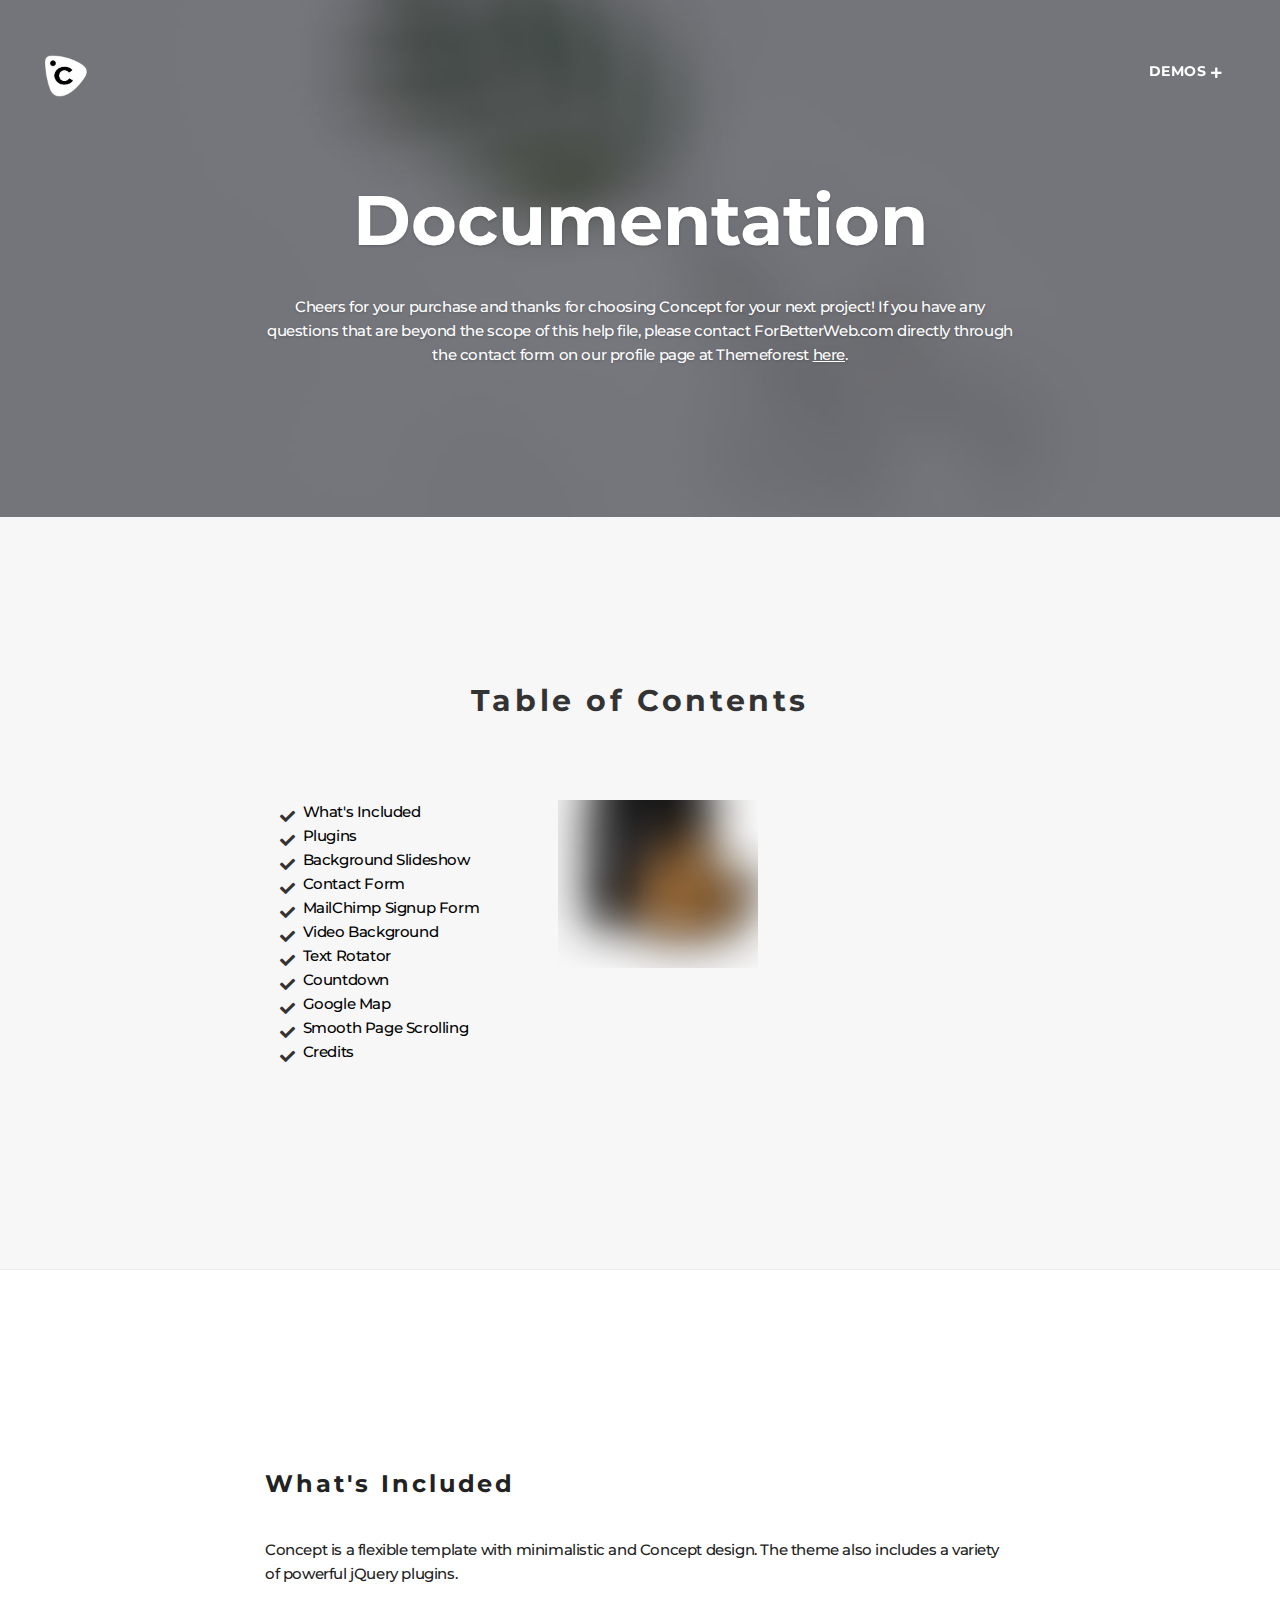
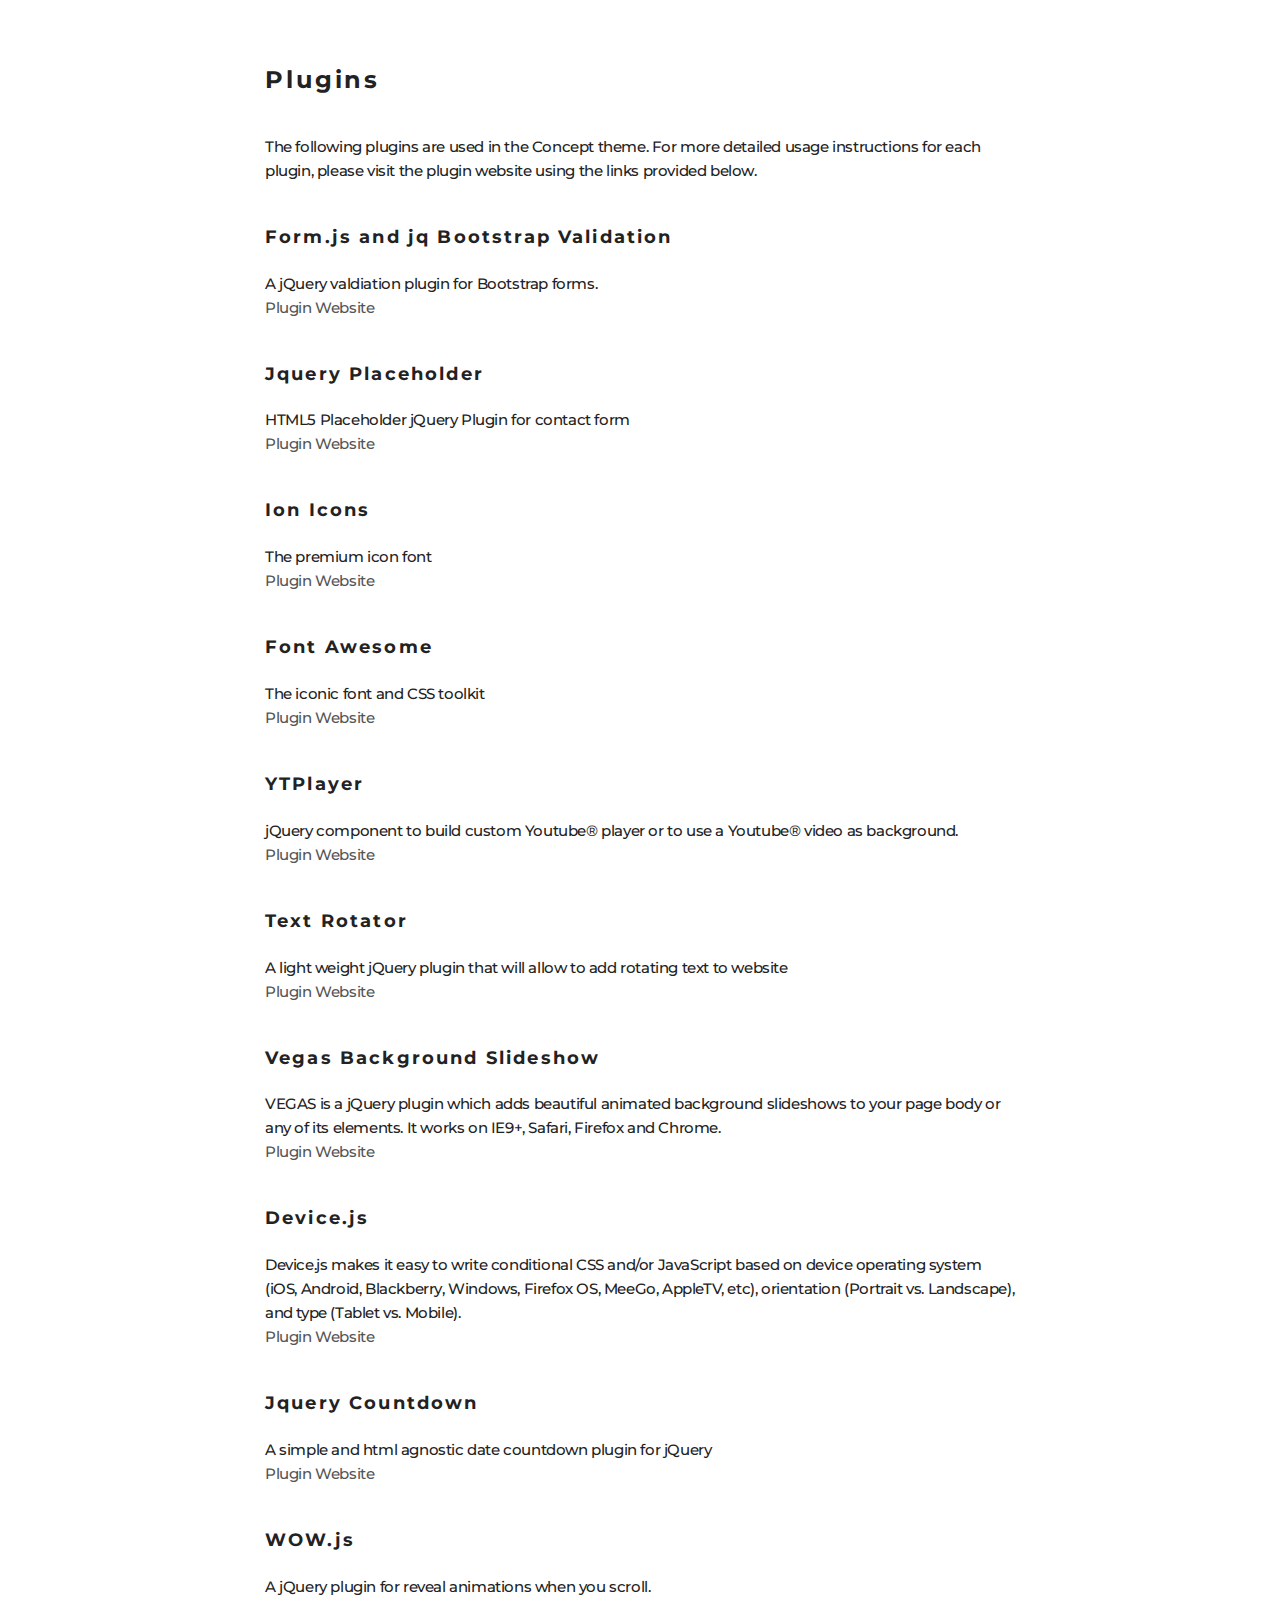
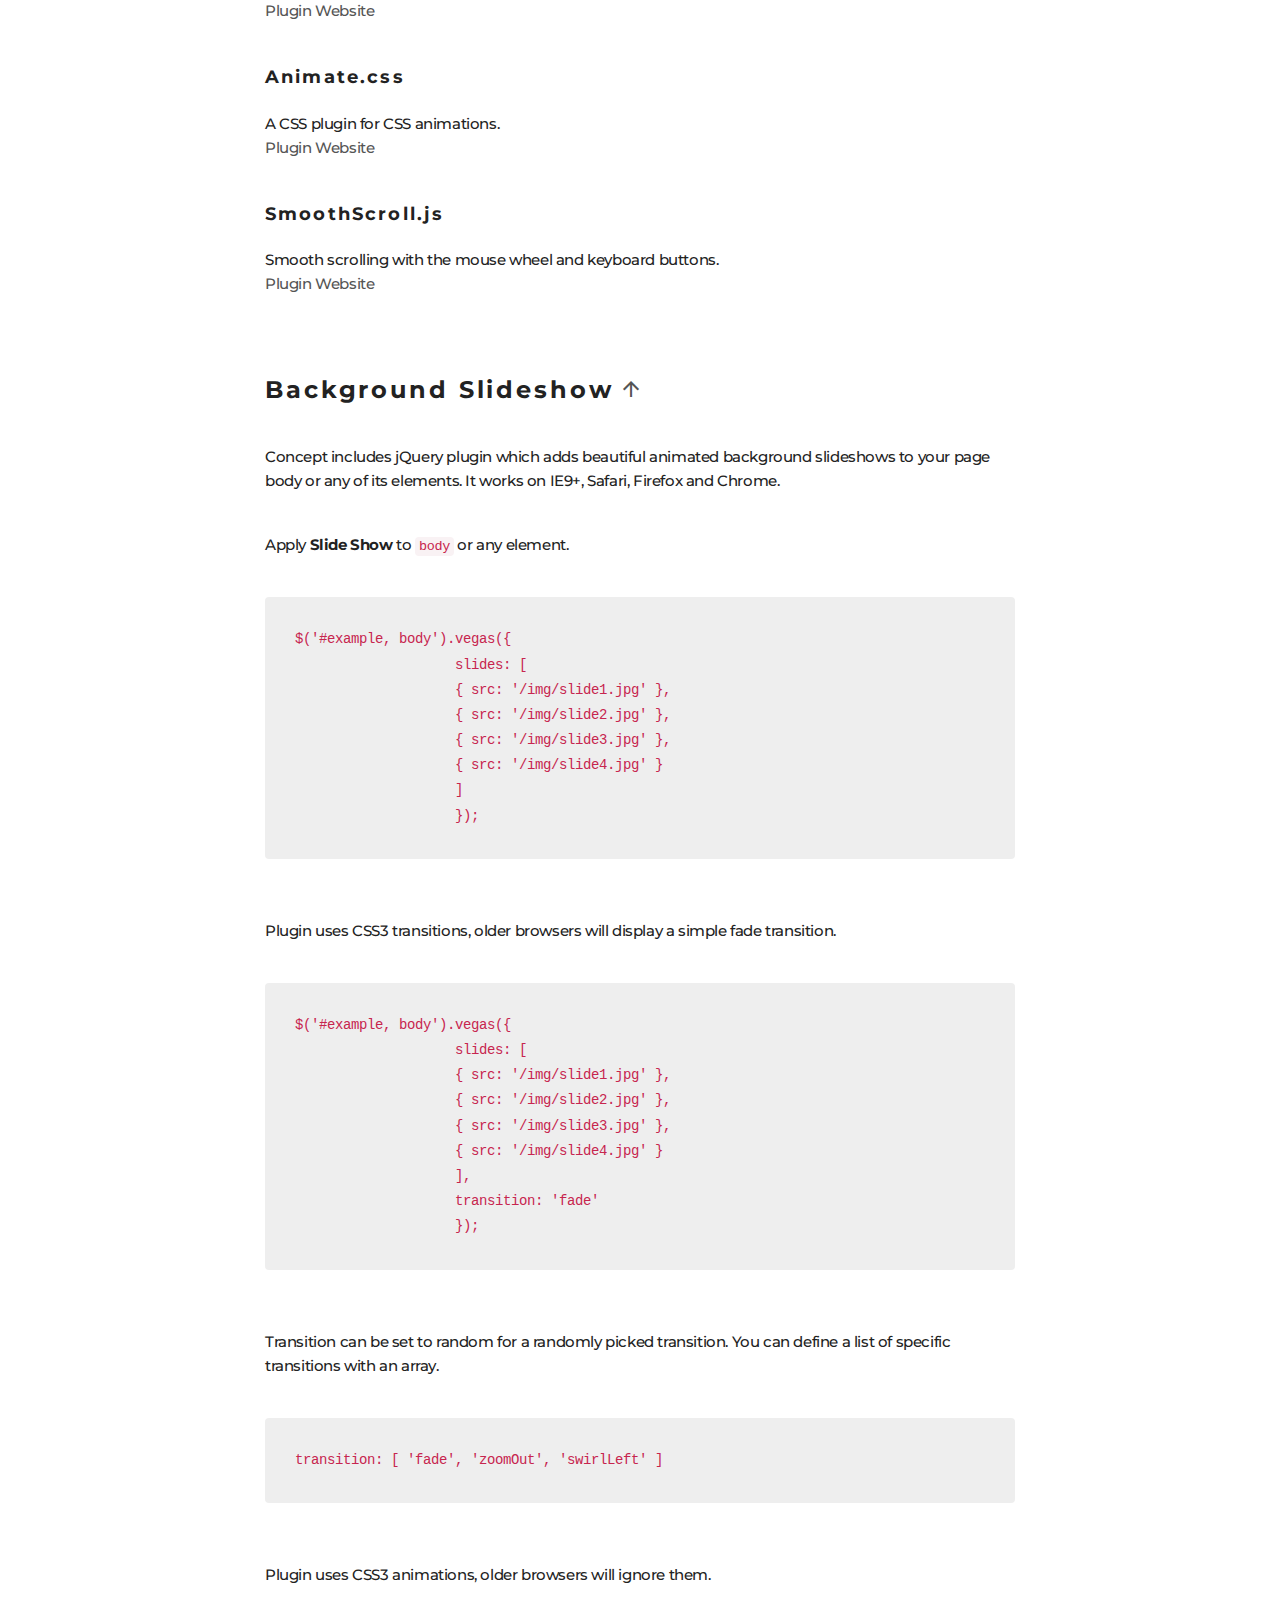
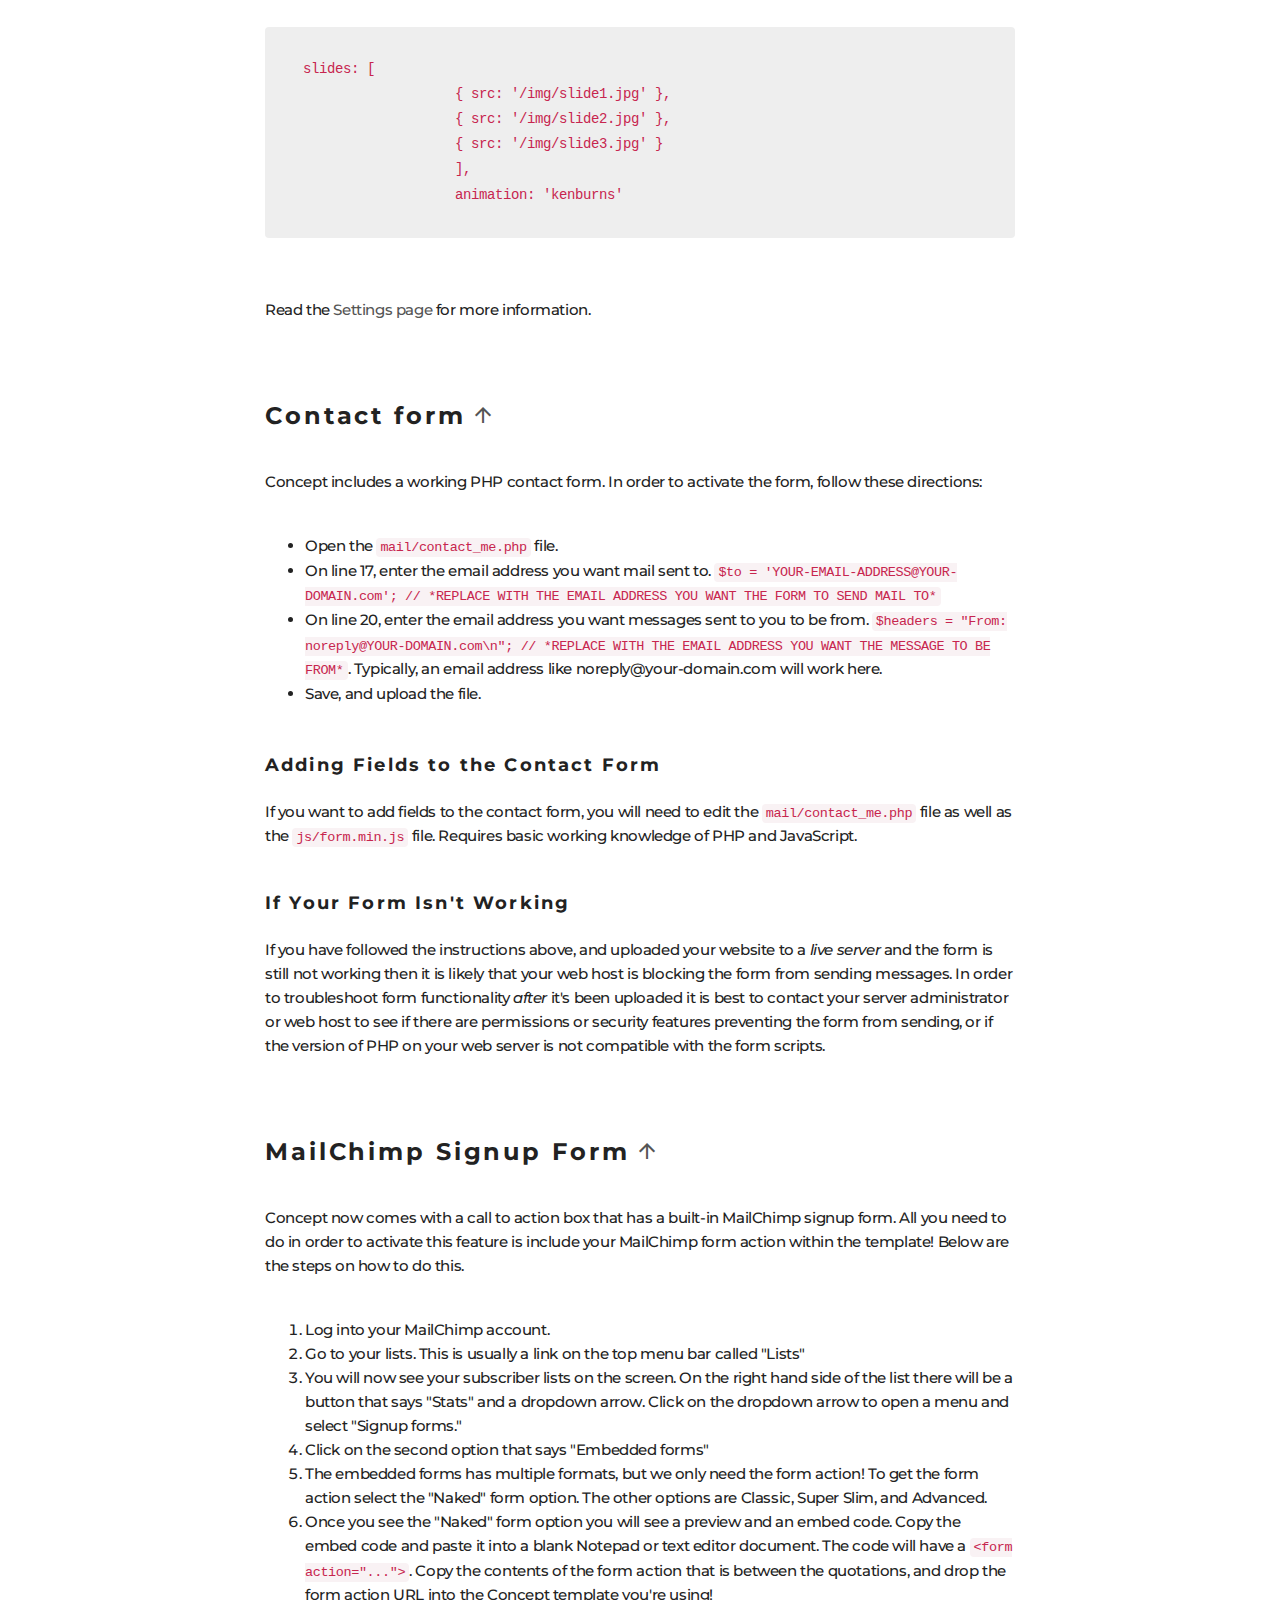
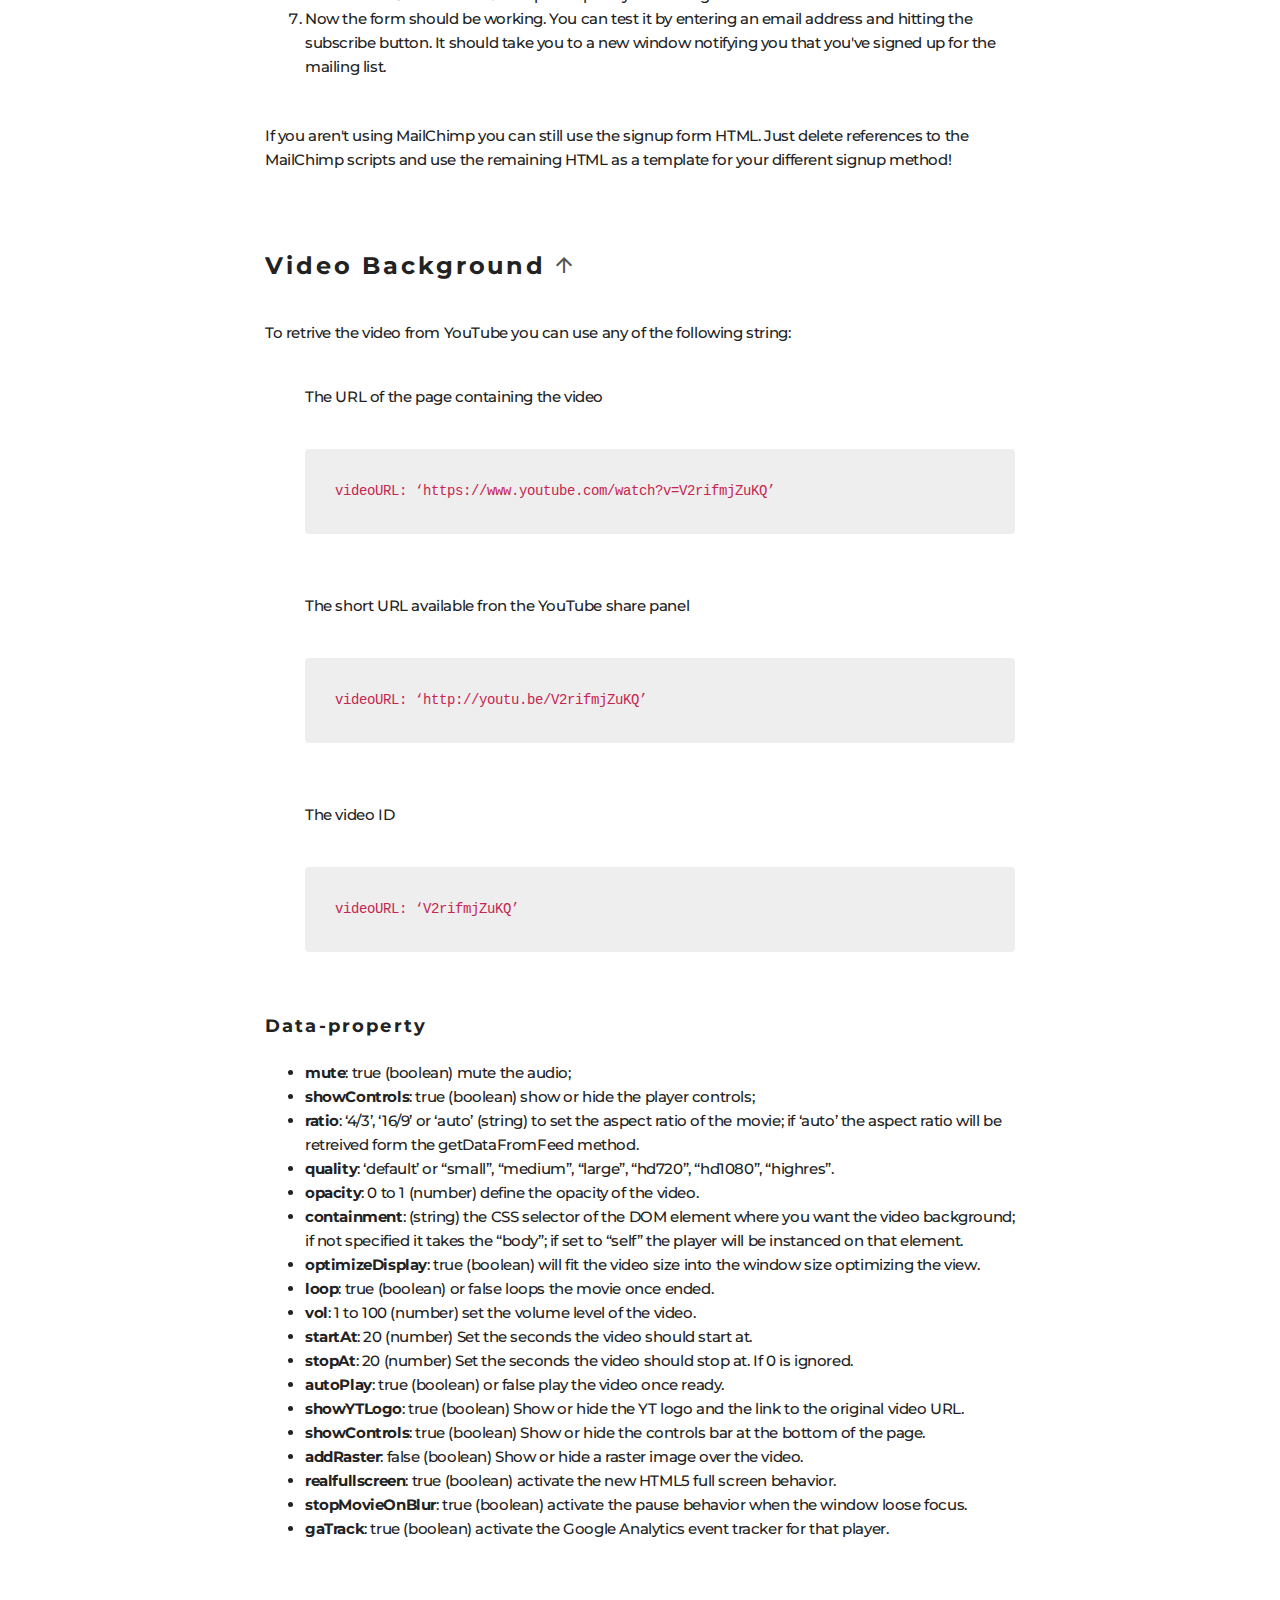
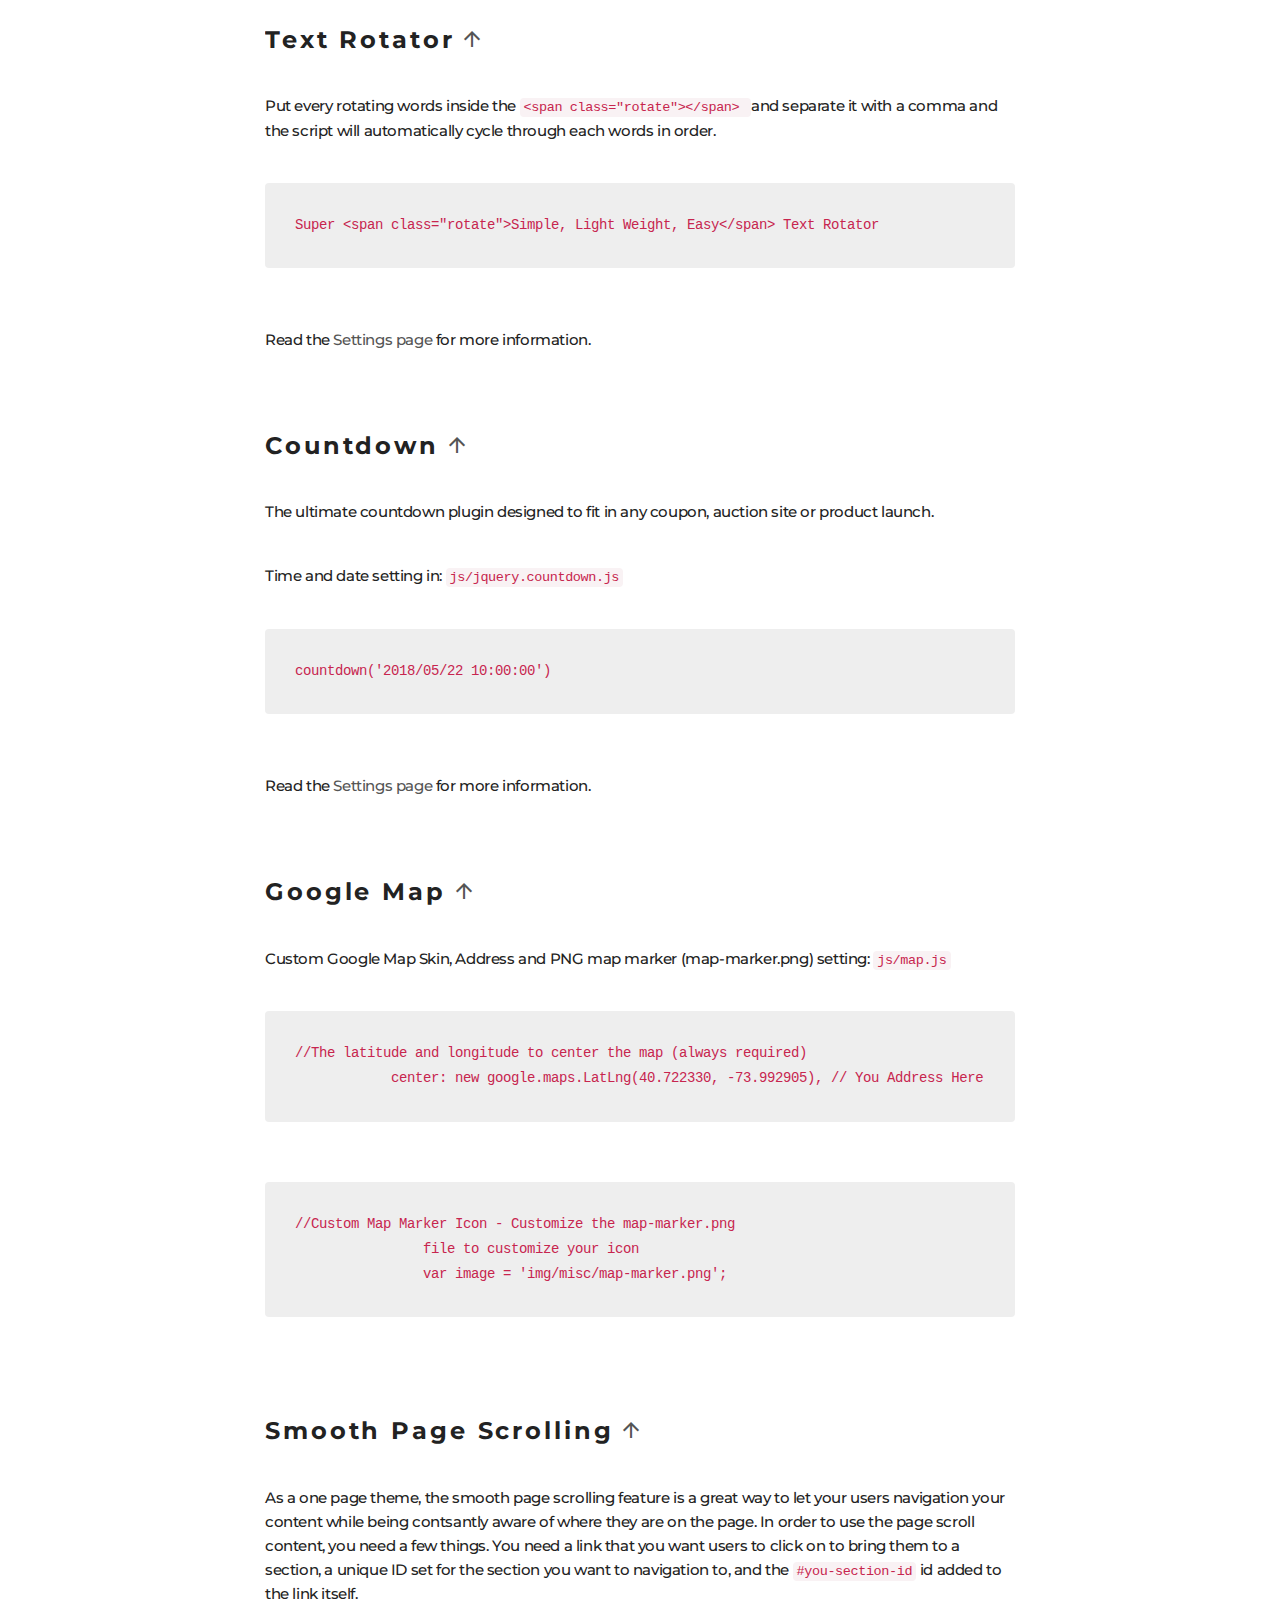
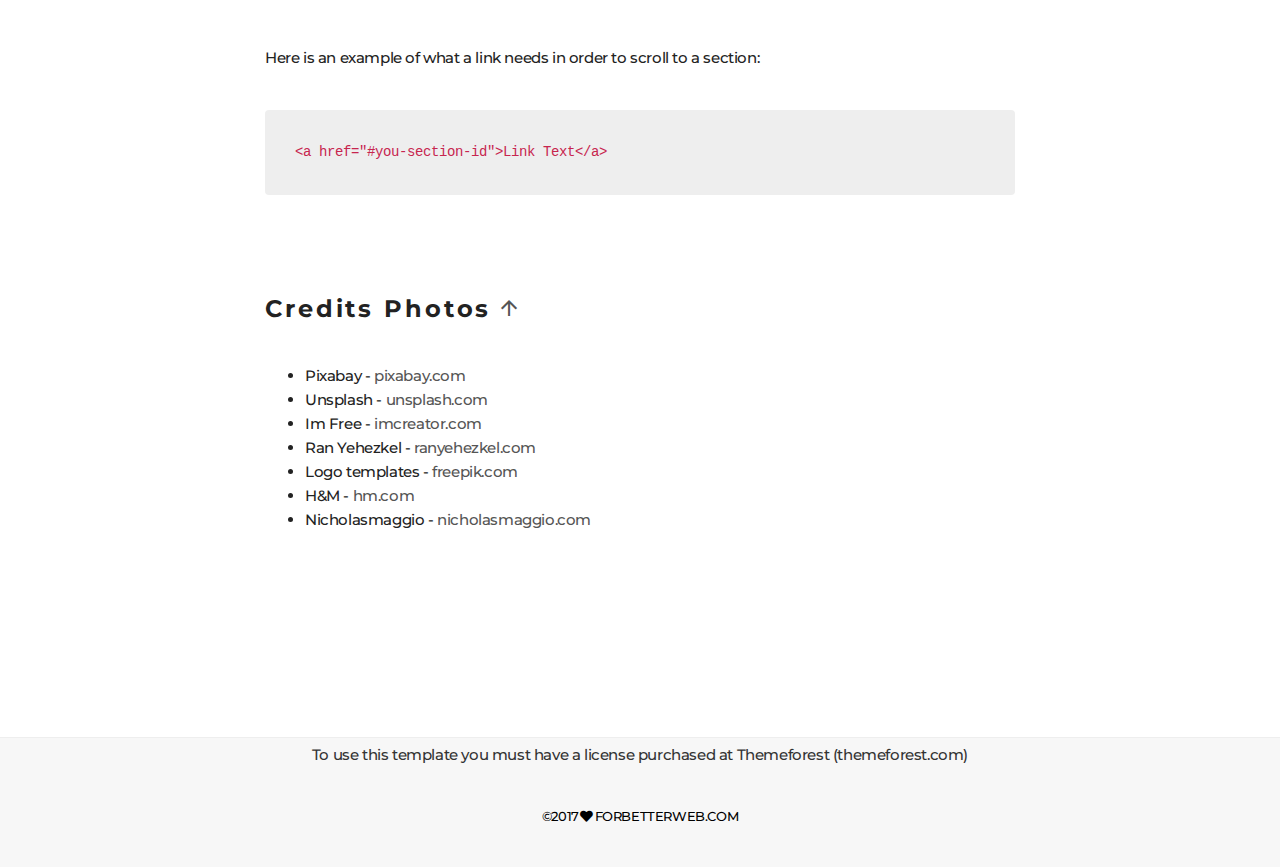
<file: documentation/index.html>
<!DOCTYPE html>
<html lang="en">
<head>
    <meta charset="utf-8">
    <meta http-equiv="X-UA-Compatible" content="IE=edge">
    <meta name="viewport" content="width=device-width, initial-scale=1">
    <link rel="shortcut icon" href="../img/misc/favicon.png">
    <meta name="description" content="">
    <meta name="author" content="">
    <title>Concept - Documentation</title>
    <!-- Bootstrap Core CSS-->
    <link href="../css/bootstrap.min.css" rel="stylesheet">
    <!-- Custom CSS-->
    <link href="../css/main.css" rel="stylesheet">
    <link href="assets/css/main.css" rel="stylesheet">
</head>
<body id="page-top" data-spy="scroll" data-target=".navbar-fixed-top" class="top">
<!-- Navigation-->
<nav class="navbar navbar-custom navbar-fixed-top navbar-onepage">
    <div class="container-fluid">
        <div class="navbar-header">
            <button type="button" data-toggle="collapse" data-target=".navbar-main-collapse" class="navbar-toggle">
                <span class="sr-only">Toggle navigation</span>
                <span class="icon-bar"></span>
                <span class="icon-bar"></span>
                <span class="icon-bar"></span>
            </button><a href="#page-top" class="navbar-brand page-scroll">
            <!-- Text or Image logo--><img src="../img/logo.png" alt="Logo" class="logo"><img src="../img/logodark.png" alt="Logo" class="logodark"></a>
        </div>
        <!-- Collect the nav links, forms, and other content for toggling-->
        <div class="collapse navbar-collapse navbar-right navbar-main-collapse">
            <ul class="nav navbar-nav">
                <!-- Hidden li included to remove active class from about link when scrolled up past about section-->
                <li class="hidden active"><a href="#page-top"></a></li>
                <li><a href="../index.html">demos <i data-wow-iteration="999" data-wow-duration="3s" class="fa fa-plus fa-plus wow flash animated" style="visibility: visible; animation-duration: 3s; animation-iteration-count: 999; animation-name: flash;"></i></a></li>
            </ul>
        </div>
    </div>
</nav>
<!-- Header-->
<header data-background="../img/main/10.jpg" class="intro introhalf">
    <!-- Intro Header-->
    <div class="intro-body">
        <div class="overlay"></div>
        <div class="container">
            <div class="row">
                <div class="col-lg-8 col-lg-offset-2">
                    <h1>Documentation</h1>
                    <p>Cheers for your purchase and thanks for choosing Concept for your next project! If you have any questions that are beyond the scope of this help file, please contact ForBetterWeb.com directly through the contact form on our profile page at Themeforest <a href="http://themeforest.net/user/forbetterweb"><u>here</u></a>.</p>
                </div>
            </div>
        </div>
    </div>
</header>

<section class="bg-gray">
    <div class="container">
        <h2 id="toc" class="text-center">Table of Contents</h2>
        <div class="row">
            <div class="col-sm-3 col-sm-offset-2">
                <ul class="fa-ul">
                    <li><i class="fa-li fa fa-check"></i><a href="#whatsincluded" class="page-scroll">What's Included</a></li>
                    <li><i class="fa-li fa fa-check"></i><a href="#plugin" class="page-scroll">Plugins</a></li>
                    <li><i class="fa-li fa fa-check"></i><a href="#vegas" class="page-scroll">Background Slideshow</a></li>
                    <li><i class="fa-li fa fa-check"></i><a href="#form" class="page-scroll">Contact Form</a></li>
                    <li><i class="fa-li fa fa-check"></i><a href="#mailchimp" class="page-scroll">MailChimp Signup Form</a></li>
                    <li><i class="fa-li fa fa-check"></i><a href="#headervideo" class="page-scroll">Video Background</a></li>
                    <li><i class="fa-li fa fa-check"></i><a href="#textrotator" class="page-scroll">Text Rotator</a></li>
                    <li><i class="fa-li fa fa-check"></i><a href="#countdown" class="page-scroll">Countdown</a></li>
                    <li><i class="fa-li fa fa-check"></i><a href="#gmap" class="page-scroll">Google Map</a></li>
                    <li><i class="fa-li fa fa-check"></i><a href="#scroll" class="page-scroll">Smooth Page Scrolling</a></li>
                    <li><i class="fa-li fa fa-check"></i><a href="#credits" class="page-scroll">Credits</a></li>
                </ul>
            </div>
            <div class="col-sm-5">
                <img src="../img/misc/1.png" class="img-responsive" alt="Concept Template">
            </div>
        </div>
    </div>
</section>

<section class="bg-white">
    <div class="container">
        <div class="row">
            <div class="col-sm-8 col-sm-offset-2">

                <h3 id="whatsincluded">What's Included</h3>
                <p>Concept is a flexible template with minimalistic and Concept design. The theme also includes a variety of powerful jQuery plugins.</p>

                <h3 id="plugin">Plugins</h3>
                <p>The following plugins are used in the Concept theme. For more detailed usage instructions for each plugin, please visit the plugin website using the links provided below.</p>

                <h4>Form.js and jq Bootstrap Validation</h4>

                <p>A jQuery valdiation plugin for Bootstrap forms.<br><a href="http://reactiveraven.github.io/jqBootstrapValidation/">Plugin Website</a>
                </p>
                <h4>Jquery Placeholder</h4>

                <p>HTML5 Placeholder jQuery Plugin for contact form<br><a href="https://github.com/mathiasbynens/jquery-placeholder">Plugin Website</a>
                </p>

                <h4>Ion Icons</h4>

                <p>The premium icon font <br><a href="http://ionicons.com/">Plugin Website</a></p>

                <h4>Font Awesome</h4>

                <p>The iconic font and CSS toolkit <br><a href="http://fontawesome.io/">Plugin Website</a></p>

                <h4>YTPlayer</h4>

                <p>jQuery component to build custom Youtube® player or to use a Youtube® video as background.<br><a href="https://github.com/pupunzi/jquery.mb.YTPlayer">Plugin Website</a></p>

                <h4>Text Rotator</h4>
                <p>A light weight jQuery plugin that will allow to add rotating text to website <br><a href="https://github.com/peachananr/simple-text-rotator">Plugin Website</a>
                </p>

                <h4>Vegas Background Slideshow</h4>

                <p>VEGAS is a jQuery plugin which adds beautiful animated background slideshows to your page body or any of its elements. It works on IE9+, Safari, Firefox and Chrome.<br><a href="http://vegas.jaysalvat.com/documentation/setup/">Plugin Website</a></p>

                <h4>Device.js</h4>

                <p>Device.js makes it easy to write conditional CSS and/or JavaScript based on device operating system (iOS, Android, Blackberry, Windows, Firefox OS, MeeGo, AppleTV, etc), orientation (Portrait vs. Landscape), and type (Tablet vs. Mobile).<br><a href="https://github.com/matthewhudson/device.js">Plugin Website</a>
                </p>

                <h4>Jquery Countdown</h4>

                <p>A simple and html agnostic date countdown plugin for jQuery<br><a href="https://github.com/hilios/jQuery.countdown">Plugin Website</a>
                </p>


                <h4>WOW.js</h4>

                <p>A jQuery plugin for reveal animations when you scroll.<br><a href="http://mynameismatthieu.com/WOW/">Plugin Website</a>
                </p>

                <h4>Animate.css</h4>

                <p>A CSS plugin for CSS animations.<br><a href="http://daneden.github.io/animate.css/">Plugin Website</a>
                </p>

                <h4>SmoothScroll.js</h4>

                <p>Smooth scrolling with the mouse wheel and keyboard buttons.<br><a href="https://github.com/galambalazs/smoothscroll/blob/master/src/sscr.js">Plugin Website</a>
                </p>

                <h3 id="vegas">Background Slideshow <a href="#toc" class="page-scroll"><i class="icon ion-android-arrow-up"></i></a></h3>
                <p>Concept includes jQuery plugin which adds beautiful animated background slideshows to your page body or any of its elements. It works on IE9+, Safari, Firefox and Chrome.</p>

                <p>Apply <strong>Slide Show</strong> to <code>body</code> or any element.</p>

                <pre><code>$('#example, body').vegas({
                    slides: [
                    { src: '/img/slide1.jpg' },
                    { src: '/img/slide2.jpg' },
                    { src: '/img/slide3.jpg' },
                    { src: '/img/slide4.jpg' }
                    ]
                    });</code></pre>


                <p>Plugin uses CSS3 transitions, older browsers will display a simple fade transition.</p>

                <pre><code>$('#example, body').vegas({
                    slides: [
                    { src: '/img/slide1.jpg' },
                    { src: '/img/slide2.jpg' },
                    { src: '/img/slide3.jpg' },
                    { src: '/img/slide4.jpg' }
                    ],
                    transition: 'fade'
                    });</code></pre>

                <p>Transition can be set to random for a randomly picked transition. You can define a list of specific transitions with an array.</p>

                <pre><code>transition: [ 'fade', 'zoomOut', 'swirlLeft' ]</code></pre>


                <p>Plugin uses CSS3 animations, older browsers will ignore them.</p>

                <pre><code> slides: [
                    { src: '/img/slide1.jpg' },
                    { src: '/img/slide2.jpg' },
                    { src: '/img/slide3.jpg' }
                    ],
                    animation: 'kenburns'</code></pre>





                <p>Read the <a href="http://vegas.jaysalvat.com/documentation/settings/">Settings page</a> for more information.</p>

                <h3 id="form">Contact form <a href="#toc" class="page-scroll"><i class="icon ion-android-arrow-up"></i></a></h3>
                <p>Concept includes a working PHP contact form. In order to activate the form, follow these directions:</p>

                <ul>
                    <li>Open the <code>mail/contact_me.php</code> file.</li>
                    <li>On line 17, enter the email address you want mail sent to. <code>$to = 'YOUR-EMAIL-ADDRESS@YOUR-DOMAIN.com'; // *REPLACE WITH THE EMAIL ADDRESS YOU WANT THE FORM TO SEND MAIL TO*</code>
                    </li>
                    <li>On line 20, enter the email address you want messages sent to you to be from. <code>$headers = "From: noreply@YOUR-DOMAIN.com\n"; // *REPLACE WITH THE EMAIL ADDRESS YOU WANT THE MESSAGE TO BE FROM*</code>. Typically, an email address like noreply@your-domain.com will work here.</li>
                    <li>Save, and upload the file.</li>
                </ul>

                <h4>Adding Fields to the Contact Form</h4>
                <p>If you want to add fields to the contact form, you will need to edit the <code>mail/contact_me.php</code> file as well as the <code>js/form.min.js</code> file. Requires basic working knowledge of PHP and JavaScript.</p>

                <h4>If Your Form Isn't Working</h4>
                <p>If you have followed the instructions above, and uploaded your website to a <em>live server</em> and the form is still not working then it is likely that your web host is blocking the form from sending messages. In order to troubleshoot form functionality <em>after</em> it's been uploaded it is best to contact your server administrator or web host to see if there are permissions or security features preventing the form from sending, or if the version of PHP on your web server is not compatible with the form scripts.</p>


                <h3 id="mailchimp">MailChimp Signup Form <a href="#toc" class="page-scroll"><i class="icon ion-android-arrow-up"></i></a></h3>
                <p>Concept now comes with a call to action box that has a built-in MailChimp signup form. All you need to do in order to activate this feature is include your MailChimp form action within the template! Below are the steps on how to do this.</p>
                <ol>
                    <li>Log into your MailChimp account.</li>
                    <li>Go to your lists. This is usually a link on the top menu bar called "Lists"</li>
                    <li>You will now see your subscriber lists on the screen. On the right hand side of the list there will be a button that says "Stats" and a dropdown arrow. Click on the dropdown arrow to open a menu and select "Signup forms."</li>
                    <li>Click on the second option that says "Embedded forms"</li>
                    <li>The embedded forms has multiple formats, but we only need the form action! To get the form action select the "Naked" form option. The other options are Classic, Super Slim, and Advanced.</li>
                    <li>Once you see the "Naked" form option you will see a preview and an embed code. Copy the embed code and paste it into a blank Notepad or text editor document. The code will have a <code>&lt;form action="..."&gt;</code>. Copy the contents of the form action that is between the quotations, and drop the form action URL into the Concept template you're using!</li>
                    <li>Now the form should be working. You can test it by entering an email address and hitting the subscribe button. It should take you to a new window notifying you that you've signed up for the mailing list.</li>
                </ol>
                <p>If you aren't using MailChimp you can still use the signup form HTML. Just delete references to the MailChimp scripts and use the remaining HTML as a template for your different signup method!</p>

                <h3 id="headervideo">Video Background <a href="#toc" class="page-scroll"><i class="icon ion-android-arrow-up"></i></a></h3>

                <p>To retrive the video from YouTube you can use any of the following string:</p>
                <ul>
                    <p>The <span>URL</span> of the page containing the video</p>
                        <pre><code>videoURL: ‘https://www.youtube.com/watch?v=V2rifmjZuKQ’</code></pre>


                    <p>The short <span>URL</span> available fron the YouTube share panel</p>
                        <pre><code>videoURL: ‘http://youtu.be/V2rifmjZuKQ’</code></pre>

                    <p>The video ID</p>
                        <pre><code>videoURL: ‘V2rifmjZuKQ’</code></pre>
                </ul>
                <h4>Data-property</h4>
                <ul>
                    <li>
                        <strong>mute</strong>:  true (boolean) mute the audio;</li>
                    <li>
                        <strong>showControls</strong>: true (boolean) show or hide the player controls;</li>
                    <li>
                        <strong>ratio</strong>: ‘4/3’, ‘16/9’ or ‘auto’ (string) to set the aspect ratio of the movie; if ‘auto’ the aspect ratio will be retreived form the getDataFromFeed method.</li>
                    <li>
                        <strong>quality</strong>: ‘default’ or “small”, “medium”, “large”, “hd720”, “hd1080”, “highres”.</li>
                    <li>
                        <strong>opacity</strong>: 0 to 1 (number) define the opacity of the video.</li>
                    <li>
                        <strong>containment</strong>: (string) the <span>CSS</span> selector of the <span>DOM</span> element where you want the video background; if not specified it takes the “body”; if set to “self” the player will be instanced on that element.</li>
                    <li>
                        <strong>optimizeDisplay</strong>: true (boolean) will fit the video size into the window size optimizing the view.</li>
                    <li>
                        <strong>loop</strong>: true (boolean) or false loops the movie once ended.</li>
                    <li>
                        <strong>vol</strong>: 1 to 100 (number) set the volume level of the video.</li>
                    <li>
                        <strong>startAt</strong>: 20 (number) Set the seconds the video should start at.</li>
                    <li>
                        <strong>stopAt</strong>: 20 (number) Set the seconds the video should stop at. If 0 is ignored.</li>
                    <li>
                        <strong>autoPlay</strong>: true (boolean) or false play the video once ready.</li>
                    <li>
                        <strong>showYTLogo</strong>: true (boolean) Show or hide the YT logo and the link to the original video <span>URL</span>.</li>
                    <li>
                        <strong>showControls</strong>: true (boolean) Show or hide the controls bar at the bottom of the page.</li>
                    <li>
                        <strong>addRaster</strong>: false (boolean) Show or hide a raster image over the video.</li>
                    <li>
                        <strong>realfullscreen</strong>: true (boolean) activate the new HTML5 full screen behavior.</li>
                    <li>
                        <strong>stopMovieOnBlur</strong>: true (boolean) activate the pause behavior when the window loose focus.</li>
                    <li>
                        <strong>gaTrack</strong>: true (boolean) activate the Google Analytics event tracker for that player.</li>
                </ul>

                <h3 id="textrotator">Text Rotator <a href="#toc" class="page-scroll"><i class="icon ion-android-arrow-up"></i></a></h3>
                <p>
                    Put every rotating words inside the <code> &lt;span class="rotate"&gt;&lt;/span&gt; </code> and separate it with a comma and the script will automatically cycle through each words in order.</p>

                <pre><code>Super &lt;span class="rotate"&gt;Simple, Light Weight, Easy&lt;/span&gt; Text Rotator</code></pre>

                <p>Read the <a href="https://github.com/hilios/jQuery.countdown">Settings page</a> for more information.</p>

                <h3 id="countdown">Countdown <a href="#toc" class="page-scroll"><i class="icon ion-android-arrow-up"></i></a></h3>

                <p>The ultimate countdown plugin designed to fit in any coupon, auction site or product launch.</p>

                <p>Time and date setting in: <code>js/jquery.countdown.js</code></p>
                <pre><code>countdown('2018/05/22 10:00:00')</code></pre>
                <p>Read the <a href="https://github.com/hilios/jQuery.countdown">Settings page</a> for more information.</p>

                <h3 id="gmap">Google Map <a href="#toc" class="page-scroll"><i class="icon ion-android-arrow-up"></i></a></h3>
                <p>Custom Google Map Skin, Address and PNG map marker (map-marker.png) setting: <code>js/map.js</code></p>


            <pre><code>//The latitude and longitude to center the map (always required)
            center: new google.maps.LatLng(40.722330, -73.992905), // You Address Here</code></pre>

            <pre><code>//Custom Map Marker Icon - Customize the map-marker.png
                file to customize your icon
                var image = 'img/misc/map-marker.png';</code></pre>

                <h3 id="scroll">Smooth Page Scrolling <a href="#toc" class="page-scroll"><i class="icon ion-android-arrow-up"></i></a></h3>
                <p> As a one page theme, the smooth page scrolling feature is a great way to let your users navigation your content while being contsantly aware of where they are on the page. In order to use the page scroll content, you need a few things. You need a link that you want users to click on to bring them to a section, a unique ID set for the section you want to navigation to, and the <code>#you-section-id</code> id added to the link itself.</p>

                <p>Here is an example of what a link needs in order to scroll to a section:</p>

                <pre><code>&lt;a href="#you-section-id"&gt;Link Text&lt;/a&gt;</code></pre>

                <h3 id="credits">Credits Photos <a href="#toc" class="page-scroll"><i class="icon ion-android-arrow-up"></i></a></h3>

                <ul>
                    <li>Pixabay - <a href="https://pixabay.com/">pixabay.com</a></li>
                    <li>Unsplash - <a href="https://unsplash.com/license">unsplash.com</a></li>
                    <li>Im Free - <a href="http://www.imcreator.com/free">imcreator.com</a></li>
                    <li>Ran Yehezkel - <a href="http://www.ranyehezkel.com">ranyehezkel.com</a></li>
                    <li>Logo templates - <a href="http://www.freepik.com/free-vector/hipster-frames_769362.htm">freepik.com</a></li>
                    <li>H&M - <a href="http://hm.com">hm.com</a></li>
                    <li>Nicholasmaggio - <a href="http://nicholasmaggio.com">nicholasmaggio.com</a></li>
                </ul>
            </div>
        </div>
    </div>
</section>

<!-- Footer Section-->

<div class="container-fluid footer-small bg-gray text-center">
    <div class="row">
        <div class="col-md-8 col-md-offset-2">
            <p class="offcet"><img class="img-responsive center-block" src="../img/misc/envato.png" alt=" "></p>
            <p> To use this template you must have a license purchased at Themeforest (themeforest.com) </p>
            <p class="small"><a href="http://ForBetterWeb.com">©2017<i class="fa fa-heart fa-fw"></i>FORBETTERWEB.COM</a></p>
        </div>
    </div>
</div>


<!-- jQuery-->
<script src="../js/jquery-1.12.4.min.js"></script>
<!-- Bootstrap Core JavaScript-->
<script src="../js/bootstrap.min.js"></script>
<!-- Plugin JavaScript-->
<script src="../js/jquery.easing.min.js"></script>
<script src="../js/wow.min.js"></script>
<!-- Custom Theme JavaScript-->
<script src="assets/js/demo.js"></script>
<!--[if lt IE 9]>
<script src="https://oss.maxcdn.com/libs/html5shiv/3.7.0/html5shiv.js"></script>
<script src="https://oss.maxcdn.com/libs/respond.js/1.4.2/respond.min.js"></script>
<![endif]-->
</body>
</html>
</file>
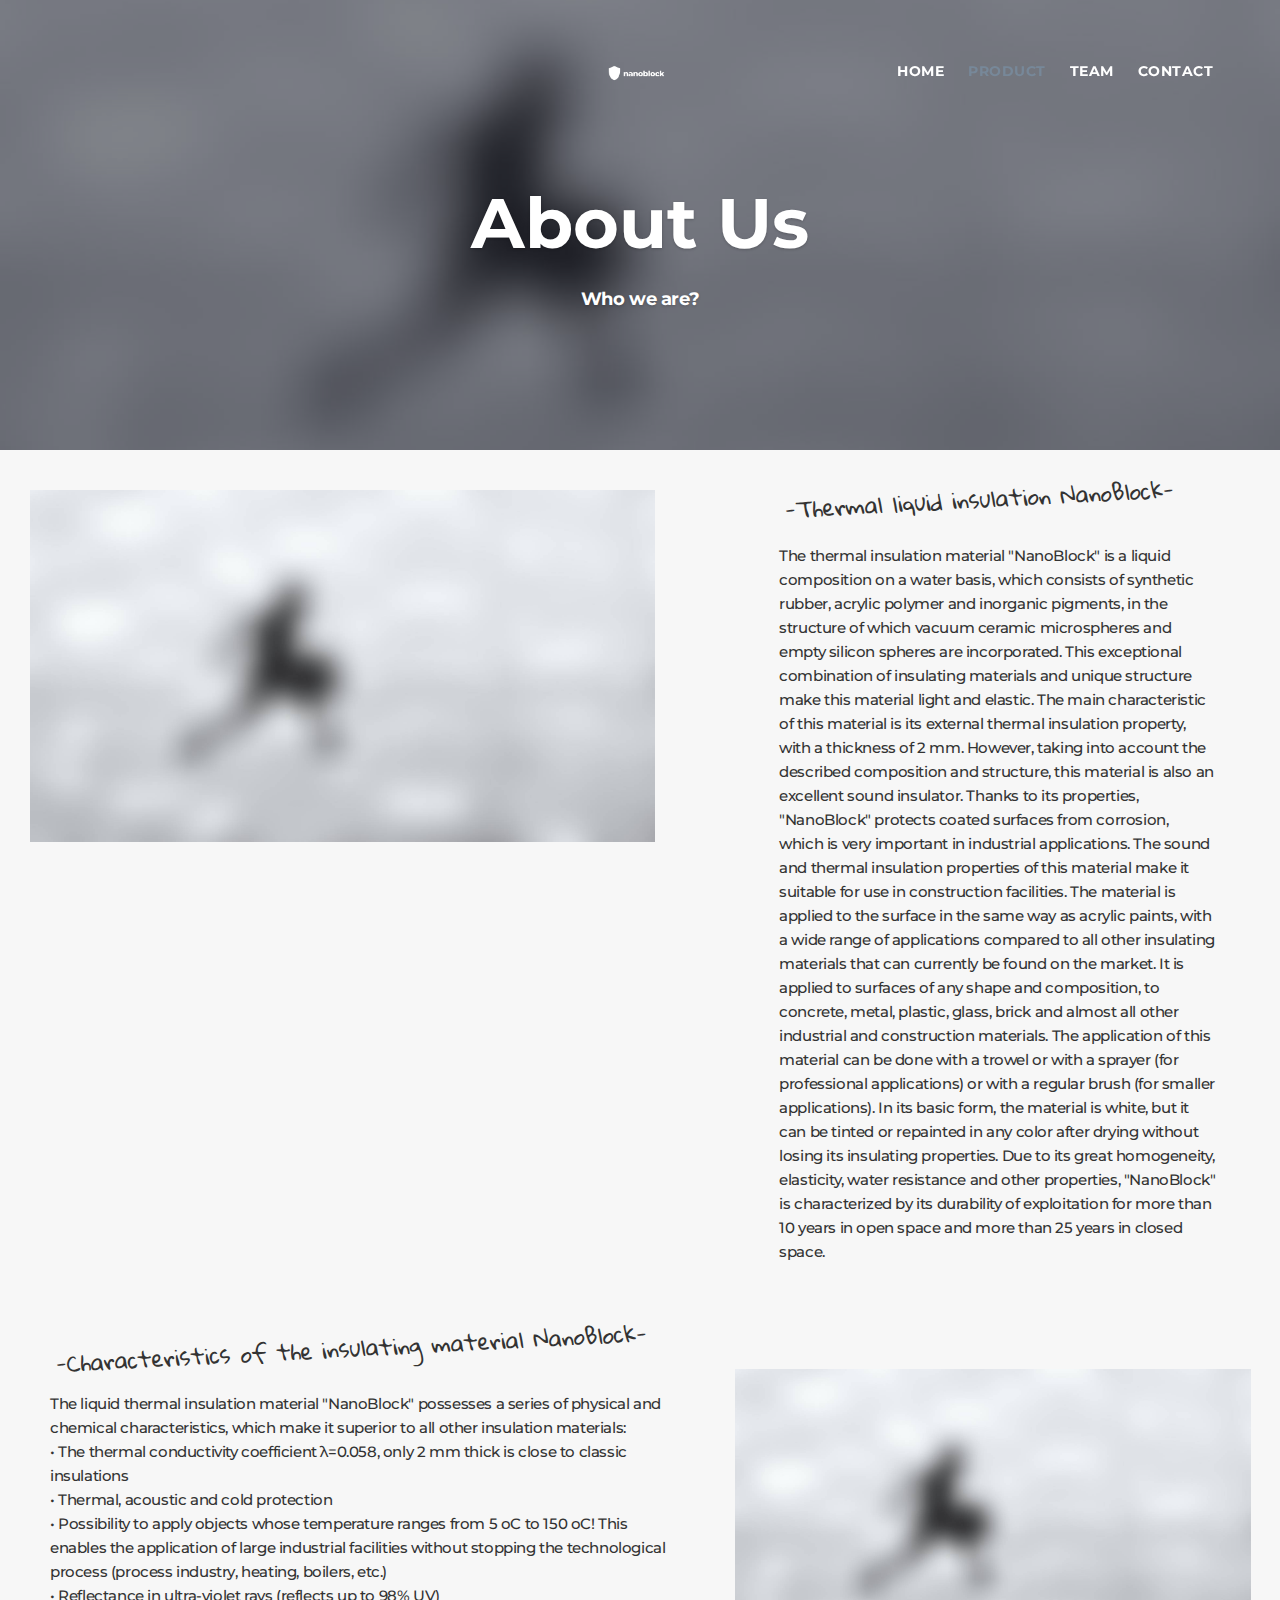
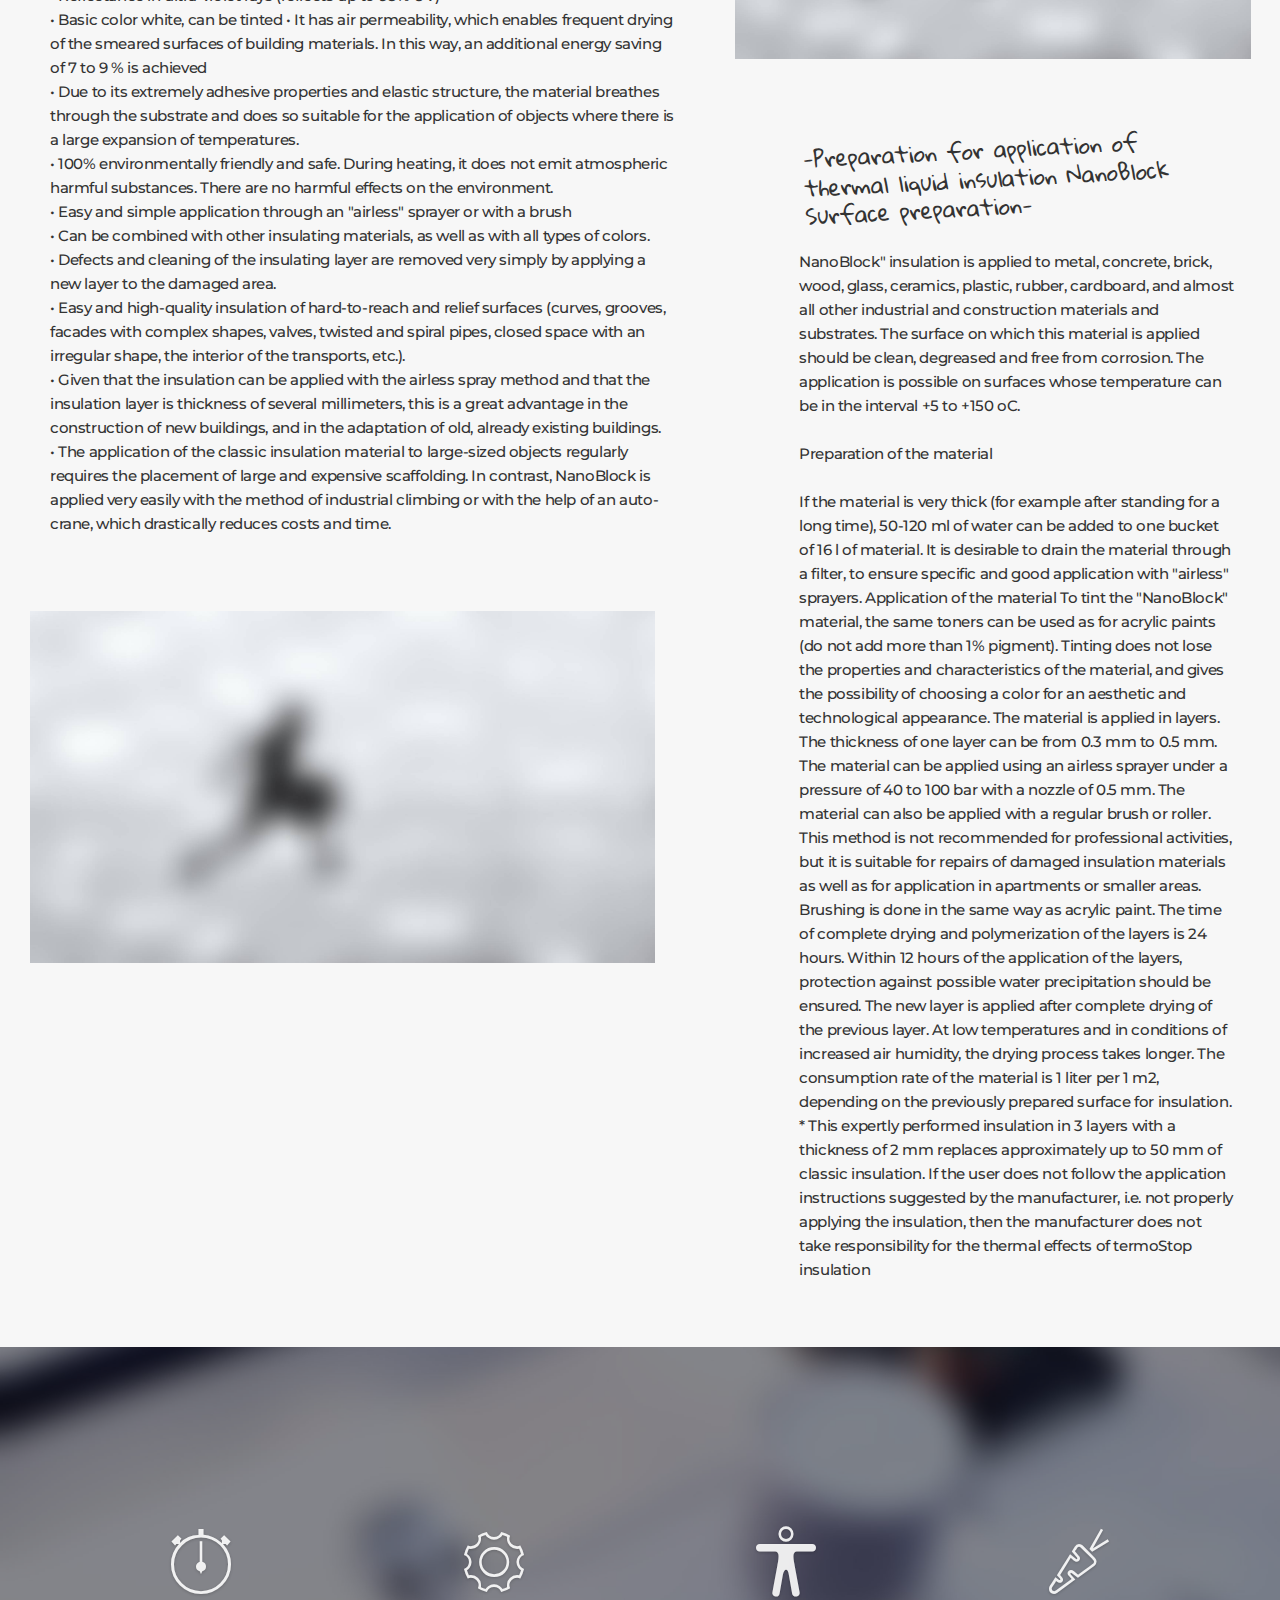
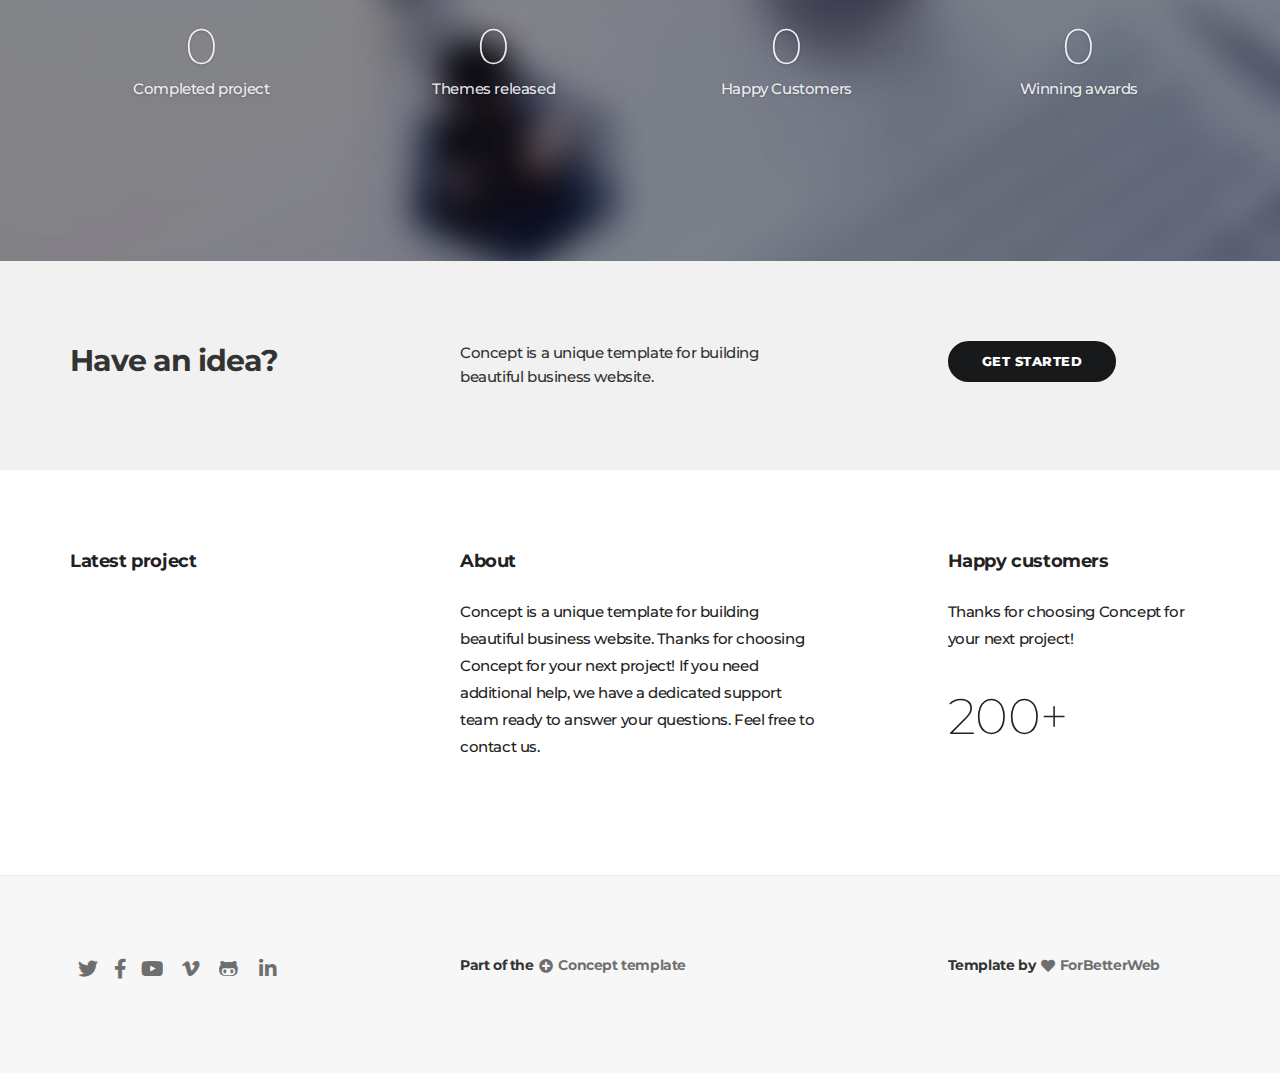
<file: about.html>
<!DOCTYPE html>
<html lang="en">

<head>
  <meta charset="utf-8">
  <meta http-equiv="X-UA-Compatible" content="IE=edge">
  <meta name="viewport" content="width=device-width, initial-scale=1">
  <link rel="shortcut icon" href="img/misc/favicon.png">
  <meta name="description" content="">
  <meta name="author" content="">
  <title>Concept / About Us
  </title>
  <!-- Bootstrap Core CSS-->
  <link href="css/bootstrap.min.css" rel="stylesheet">
  <!-- Custom CSS-->
  <link href="css/main.css" rel="stylesheet">
</head>

<body class="top" id="page-top" data-spy="scroll" data-target=".navbar-fixed-top">
  <!-- Preloader (Optional)-->
  <div id="preloader">
    <div id="status"></div>
  </div>
  <!-- Navigation-->
  <nav class="navbar navbar-Concept navbar-center navbar-custom navbar-fixed-top navbar-onepage">
    <div class="container">
      <div class="navbar-header">
        <button class="navbar-toggle" type="button" data-toggle="collapse" data-target=".navbar-main-collapse"><span class="sr-only">Toggle navigation</span><span class="icon-bar"></span><span class="icon-bar"></span><span class="icon-bar"></span></button><a class="navbar-brand page-scroll" href="index.html">
          <!-- Text or Image logo--><img class="logo" src="assets/White logo.png" alt="Logo"><img class="logodark" src="assets/White logo.png" alt="Logo"></a>
      </div>
      <!-- Collect the nav links, forms, and other content for toggling-->
      <div class="collapse navbar-collapse navbar-main-collapse">
        <ul class="nav navbar-nav navbar-left">
          <li class="hidden"><a href="#page-top"></a></li>
          <li><a href="index.html">Home <span class="caret"></span></a>
          </li>
          <li><a href="about.html">Product <span class="caret"></span></a>
          </li>
          <li><a href="team.html">Team <span class="caret"></span></a>
          </li>
          <li><a href="contact2.html">Contact <span class="caret"></span></a>
          </li>
        </ul>
      </div>
    </div>
  </nav>

  <!-- Header-->
  <header class="intro introhalf" data-background="img/main/30.jpg">
    <div class="overlay"></div>
    <div class="intro-body">
      <h1>About Us</h1>
      <h4>Who we are?</h4>
    </div>
  </header>

  <!-- Slider-->
  <section class="no-pad">
    <div class="container-fluid bg-gray no-pad">
      <div class="row">
        <div class="col-lg-6" style="margin-top:40px; margin-left:30px;">
          <div class="carousel slide carousel-fade" id="carousel-light" data-ride="carousel">
            <div class="carousel-inner" role="listbox">
              <div class="item active"><img src="img/main/30.jpg" alt=""></div>
              <div class="item"><img src="img/main/7.jpg" alt=""></div>
              <div class="item"><img src="img/main/8.jpg" alt=""></div>
            </div>
          </div>
        </div>
        <div class="col-lg-4 col-lg-offset-1 carousel-item-text">
          <h1 class="classic">-Thermal liquid insulation NanoBlock-</h1>
          <p>The thermal insulation material "NanoBlock" is a liquid composition on a water basis, which consists of
            synthetic rubber, acrylic polymer and inorganic pigments, in the structure of which vacuum ceramic
            microspheres and empty silicon spheres are incorporated. This exceptional combination of insulating
            materials and unique structure make this material light and elastic.
            The main characteristic of this material is its external thermal insulation property, with a thickness of 2
            mm. However, taking into account the described composition and structure, this material is also an excellent
            sound insulator. Thanks to its properties, "NanoBlock" protects coated surfaces from corrosion, which is
            very important in industrial applications. The sound and thermal insulation properties of this material make
            it suitable for use in construction facilities.
            The material is applied to the surface in the same way as acrylic paints, with a wide range of applications
            compared to all other insulating materials that can currently be found on the market.

            It is applied to surfaces of any shape and composition, to concrete, metal, plastic, glass, brick and almost
            all other industrial and construction materials.

            The application of this material can be done with a trowel or with a sprayer (for professional applications)
            or with a regular brush (for smaller applications). In its basic form, the material is white, but it can be
            tinted or repainted in any color after drying without losing its insulating properties.

            Due to its great homogeneity, elasticity, water resistance and other properties, "NanoBlock" is
            characterized by its durability of exploitation for more than 10 years in open space and more than 25 years
            in closed space.
          </p>
        </div>
        <div class="col-lg-6" style="margin-left:50px;">
          <h1 class="classic">-Characteristics of the insulating material NanoBlock-</h1>
          <p>The liquid thermal insulation material "NanoBlock" possesses a series of physical and chemical
            characteristics, which make it superior to all other insulation materials:<br>
            • The thermal conductivity coefficient λ=0.058, only 2 mm thick is close to classic insulations<br>
            • Thermal, acoustic and cold protection<br>
            • Possibility to apply objects whose temperature ranges from 5 oC to 150 oC! This enables the application of
            large industrial facilities without stopping the technological process (process industry, heating, boilers,
            etc.)<br>
            • Reflectance in ultra-violet rays (reflects up to 98% UV)<br>

            • Basic color white, can be tinted
            • It has air permeability, which enables frequent drying of the smeared surfaces of building materials. In
            this way, an additional energy saving of 7 to 9 % is achieved<br>
            • Due to its extremely adhesive properties and elastic structure, the material breathes through the
            substrate and does so
            suitable for the application of objects where there is a large expansion of temperatures.<br>
            • 100% environmentally friendly and safe. During heating, it does not emit atmospheric harmful substances.
            There are no harmful effects on the environment.<br>
            • Easy and simple application through an "airless" sprayer or with a brush<br>
            • Can be combined with other insulating materials, as well as with all types of colors.<br>
            • Defects and cleaning of the insulating layer are removed very simply by applying a new layer to the
            damaged area.<br>
            • Easy and high-quality insulation of hard-to-reach and relief surfaces (curves, grooves, facades with
            complex
            shapes, valves, twisted and spiral pipes, closed space with an irregular shape, the interior of the
            transports, etc.).<br>
            • Given that the insulation can be applied with the airless spray method and that the insulation layer is
            thickness of several millimeters, this is a great advantage in the construction of new buildings, and in the
            adaptation of old, already existing buildings.<br>

            • The application of the classic insulation material to large-sized objects regularly requires the placement
            of
            large and expensive scaffolding. In contrast, NanoBlock is applied very easily with the method of industrial
            climbing or with the help of an auto-crane, which drastically reduces costs and time.<br>
          </p>
        </div>
        <div class="col-lg-5" style="margin-top:40px; margin-left:30px;">
          <div class="carousel slide carousel-fade" id="carousel-light" data-ride="carousel">
            <div class="carousel-inner" role="listbox">
              <div class="item active"><img src="img/main/30.jpg" alt=""></div>
              <div class="item"><img src="img/main/7.jpg" alt=""></div>
              <div class="item"><img src="img/main/8.jpg" alt=""></div>
            </div>
          </div>
        </div>
        <div class="col-lg-6" style="margin-top:40px; margin-left:30px;">
          <div class="carousel slide carousel-fade" id="carousel-light" data-ride="carousel">
            <div class="carousel-inner" role="listbox">
              <div class="item active"><img src="img/main/30.jpg" alt=""></div>
              <div class="item"><img src="img/main/7.jpg" alt=""></div>
              <div class="item"><img src="img/main/8.jpg" alt=""></div>
            </div>
          </div>
        </div>
        <div class="col-lg-4 col-lg-offset-1 carousel-item-text" style="margin-top:40px;">
          <h1 class="classic">-Preparation for application of thermal liquid insulation NanoBlock
            Surface preparation-</h1>
          <p>NanoBlock" insulation is applied to metal, concrete, brick, wood, glass, ceramics, plastic, rubber,
            cardboard, and almost all other industrial and construction materials and substrates. The surface on which
            this material is applied should be clean, degreased and free from corrosion. The application is possible on
            surfaces whose temperature can be in the interval +5 to +150 oC.<br><br>

            Preparation of the material<br><br>
            If the material is very thick (for example after standing for a long time), 50-120 ml of water can be added
            to one bucket of 16 l of material. It is desirable to drain the material through a filter, to ensure
            specific and good application with "airless" sprayers.

            Application of the material
            To tint the "NanoBlock" material, the same toners can be used as for acrylic paints (do not add more than 1%
            pigment). Tinting does not lose the properties and characteristics of the material, and gives the
            possibility of choosing a color for an aesthetic and technological appearance.
            The material is applied in layers. The thickness of one layer can be from 0.3 mm to 0.5 mm. The material can
            be applied using an airless sprayer under a pressure of 40 to 100 bar with a nozzle of 0.5 mm. The material
            can also be applied with a regular brush or roller. This method is not recommended for professional
            activities, but it is suitable for repairs of damaged insulation materials as well as for application in
            apartments or smaller areas.
            Brushing is done in the same way as acrylic paint. The time of complete drying and polymerization of the
            layers is 24 hours. Within 12 hours of the application of the layers, protection against possible water
            precipitation should be ensured. The new layer is applied after complete drying of the previous layer.
            At low temperatures and in conditions of increased air humidity, the drying process takes longer.
            The consumption rate of the material is 1 liter per 1 m2, depending on the previously prepared surface for
            insulation.

            * This expertly performed insulation in 3 layers with a thickness of 2 mm replaces approximately up to 50 mm
            of classic insulation.


            If the user does not follow the application instructions suggested by the manufacturer, i.e. not properly
            applying the insulation, then the manufacturer does not take responsibility for the thermal effects of
            termoStop insulation
          </p>
        </div>

      </div>
    </div>
  </section>
  <!-- Facts section-->
  <section class="facts bg-img-custom-small" style="background-image: url('img/main/4.jpg');">
    <div class="overlay"></div>
    <div class="container text-center">
      <div class="row">
        <div class="col-sm-3"><i class="ion-ios-stopwatch-outline icon-big"></i><span class="numscroller" data-min="0"
            data-max="78" data-delay="5" data-increment="1">0</span>Completed project</div>
        <div class="col-sm-3"><i class="ion-ios-gear-outline icon-big fa-spin"></i><span class="numscroller"
            data-min="0" data-max="29" data-delay="5" data-increment="1">0</span>Themes released</div>
        <div class="col-sm-3"><i class="ion-ios-body-outline icon-big"></i><span class="numscroller" data-min="0"
            data-max="2785" data-delay="5" data-increment="3">0</span>Happy Customers</div>
        <div class="col-sm-3"><i class="ion-ios-nutrition-outline icon-big"></i><span class="numscroller" data-min="0"
            data-max="12" data-delay="5" data-increment="1">0</span>Winning awards</div>
      </div>
    </div>
  </section>
  <!-- Action Section-->
  <section class="section-small bg-gray2 action">
    <div class="container">
      <div class="row">
        <div class="col-md-3">
          <h2 class="no-pad">Have an idea?</h2>
        </div>
        <div class="col-md-4 col-md-offset-1">
          <p class="no-pad">Concept is a unique template for building beautiful business website.</p>
        </div>
        <div class="col-md-2 col-md-offset-1"><a class="btn btn-dark btn-lg" href="/">Get Started</a></div>
      </div>
    </div>
  </section>
  <!-- Footer Section-->
  <section class="section-small bg-white footer">
    <div class="container">
      <div class="row">
        <div class="col-md-3 footer-menu">
          <h4>Latest project</h4>
          <p>
          <div class="embed-responsive embed-responsive-16by9">
            <iframe src="https://player.vimeo.com/video/235755450" allowfullscreen=""></iframe>
          </div>
          </p>
        </div>
        <div class="col-md-4 col-md-offset-1 footer-menu">
          <h4>About</h4>
          <p>Concept is a unique template for building beautiful business website. Thanks for choosing Concept for your
            next project! If you need additional help, we have a dedicated support team ready to answer your questions.
            Feel free to contact us.</p>
        </div>
        <div class="col-md-3 col-md-offset-1 footer-menu">
          <h4>Happy customers</h4>
          <p>Thanks for choosing Concept for your next project!</p><span class="numscroller" data-min="0"
            data-max="200" data-delay="5" data-increment="1">200+</span>
        </div>
      </div>
    </div>
  </section>
  <!-- footer-->
  <section class="section-small bg-gray footer">
    <div class="container">
      <div class="row">
        <div class="col-lg-3">
          <ul class="list-inline no-pad">
            <li><a href="/"><i class="fab fa-twitter fa-fw fa-lg"></i></a></li>
            <li><a href="/"><i class="fab fa-facebook-f la-fw fa-lg"></i></a></li>
            <li><a href="/"><i class="fab fa-youtube fa-fw fa-lg"></i></a></li>
            <li><a href="/"><i class="fab fa-vimeo-v fa-fw fa-lg"></i></a></li>
            <li><a href="/"><i class="fab fa-github-alt fa-fw fa-lg"></i></a></li>
            <li><a href="/"><i class="fab fab fa-linkedin-in fa-fw fa-lg"></i></a></li>
          </ul>
        </div>
        <div class="col-lg-4 col-lg-offset-1">
          <h5 class="no-pad">Part of the <a href="https://themeforest.net/user/forbetterweb/portfolio"><i
                class="fa fa-plus-circle fa-fw"></i> Concept template</a>
          </h5>
        </div>
        <div class="col-lg-3 col-lg-offset-1">
          <h5 class="no-pad">Template by <a href="http://ForBetterWeb.com"><i class="fa fa-heart fa-fw"></i>
              ForBetterWeb</a>
          </h5>
        </div>
      </div>
    </div>
  </section><a class="topbtn page-scroll" href="#page-top"></a>
  <!-- jQuery-->
  <script src="js/jquery-3.3.1.min.js"></script>
  <!-- Bootstrap Core JavaScript-->
  <script src="js/bootstrap.min.js"></script>
  <!-- Plugin JavaScript-->
  <script src="js/jquery.easing.min.js"></script>
  <script src="js/jquery.countdown.min.js"></script>
  <script src="js/device.min.js"></script>
  <script src="js/form.min.js"></script>
  <script src="js/jquery.placeholder.min.js"></script>
  <script src="js/jquery.shuffle.min.js"></script>
  <script src="js/jquery.parallax.min.js"></script>
  <script src="js/jquery.circle-progress.min.js"></script>
  <script src="js/jquery.swipebox.min.js"></script>
  <script src="js/wow.min.js"></script>
  <script src="js/jquery.smartmenus.js"></script>
  <!-- Custom Theme JavaScript-->
  <script src="js/main.js"></script>

</body>

</html>
</file>
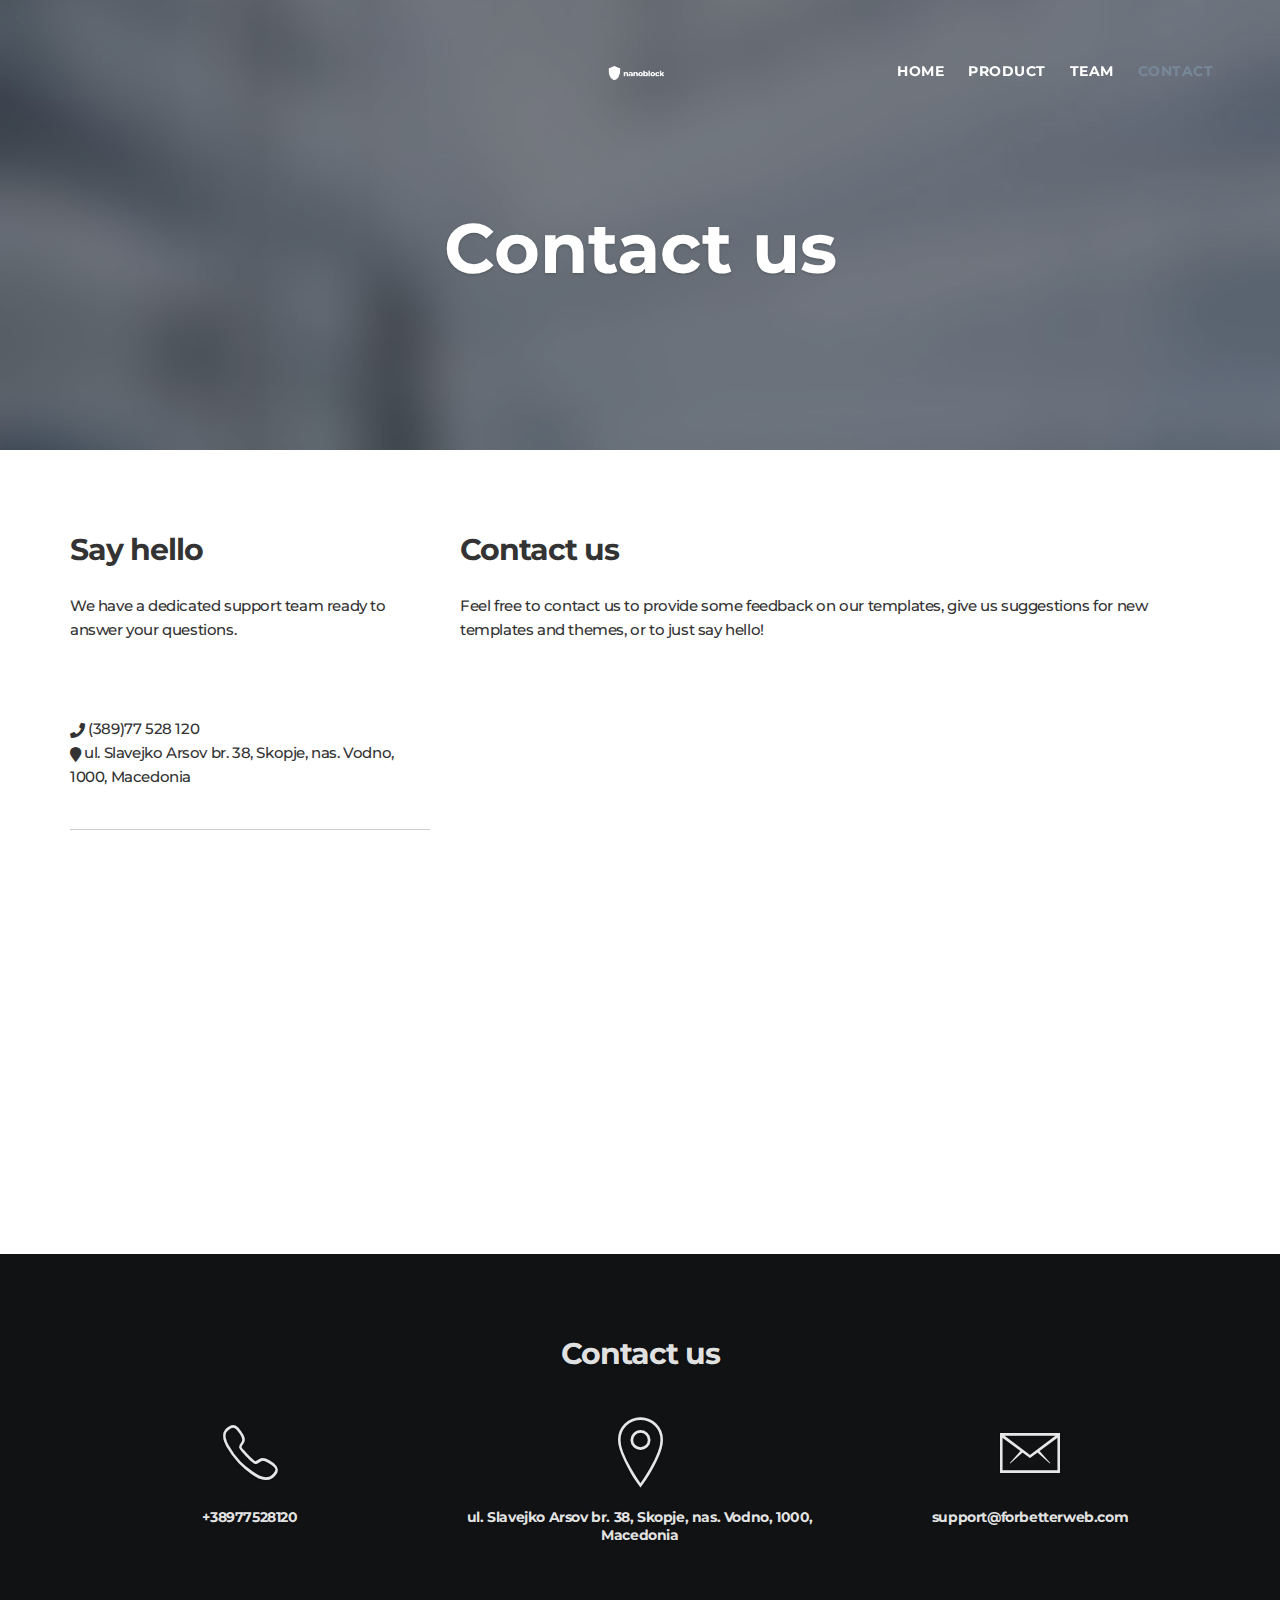
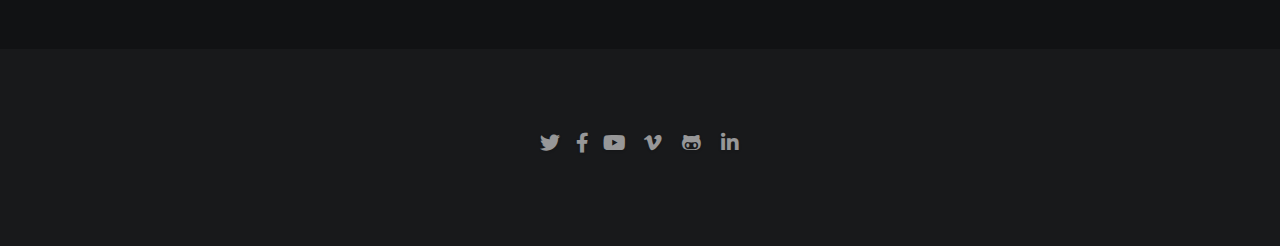
<file: contact2.html>
<!DOCTYPE html>
<html lang="en">
  <head>
    <meta charset="utf-8">
    <meta http-equiv="X-UA-Compatible" content="IE=edge">
    <meta name="viewport" content="width=device-width, initial-scale=1">
    <link rel="shortcut icon" href="img/misc/favicon.png">
    <meta name="description" content="">
    <meta name="author" content="">
    <title>Concept Contact us
    </title>
    <!-- Bootstrap Core CSS-->
    <link href="css/bootstrap.min.css" rel="stylesheet">
    <!-- Custom CSS-->
    <link href="css/main.css" rel="stylesheet">
  </head>
  <body class="top" id="page-top" data-spy="scroll" data-target=".navbar-fixed-top">
    <!-- Preloader (Optional)-->
    <div id="preloader">
      <div id="status"></div>
    </div>
    <!-- Navigation-->
    <nav class="navbar navbar-Concept navbar-center navbar-custom navbar-fixed-top navbar-onepage">
      <div class="container">
        <div class="navbar-header">
          <button class="navbar-toggle" type="button" data-toggle="collapse" data-target=".navbar-main-collapse"><span class="sr-only">Toggle navigation</span><span class="icon-bar"></span><span class="icon-bar"></span><span class="icon-bar"></span></button><a class="navbar-brand page-scroll" href="index.html">
            <!-- Text or Image logo--><img class="logo" src="assets/White logo.png" alt="Logo"><img class="logodark" src="assets/White logo.png" alt="Logo"></a>
        </div>
        <!-- Collect the nav links, forms, and other content for toggling-->
        <div class="collapse navbar-collapse navbar-main-collapse">
          <ul class="nav navbar-nav navbar-left">
            <li class="hidden"><a href="#page-top"></a></li>
            <li><a href="index.html">Home <span class="caret"></span></a>
            </li>
            <li><a href="about.html">Product <span class="caret"></span></a>
            </li>
            <li><a href="team.html">Team <span class="caret"></span></a>
            </li>
            <li><a href="contact2.html">Contact <span class="caret"></span></a>
            </li>
          </ul>
        </div>
      </div>
    </nav>

    <!-- Header-->
    <header class="intro introhalf" data-background="img/main/19.jpg">
      <div class="overlay"></div>
      <div class="intro-body">
        <h1 class="wow fadeInUp" data-wow-duration="2s" data-wow-delay=".2s">Contact us</h1>
      </div>
    </header>
    <!-- Contact Section-->
    <section class="section-small" id="contact2">
      <div class="container wow fadeIn">
        <div class="row">
          <div class="col-md-4">
            <h2>Say hello</h2>
            <p>We have a dedicated support team ready to answer your questions.</p>
          </div>
          <div class="col-md-8">
            <h2>Contact us</h2>
            <p>Feel free to contact us to provide some feedback on our templates, give us suggestions for new templates and themes, or to just say hello!</p>
          </div>
        </div>
        <div class="row">
          <div class="col-md-4">
            <p><i class="fa fa-phone la-fw la-lg"></i> (389)77 528 120 <br><i class="fa fa-map-marker la-fw la-lg"></i> ul. Slavejko Arsov br. 38, Skopje, nas. Vodno, 1000, Macedonia
            </p>
            <hr>
            <!-- Contact Form - Enter your email address on line 17 of the mail/contact_me.php file to make this form work. For more information on how to do this please visit the Docs!-->
          </div>
          <div class="col-md-8">
            <!-- Map Section-->
            <iframe src="https://www.google.com/maps/embed?pb=!1m18!1m12!1m3!1d881.7210772597343!2d21.422438317187797!3d41.98429786459604!2m3!1f0!2f0!3f0!3m2!1i1024!2i768!4f13.1!3m3!1m2!1s0x135414320f1763ff%3A0x1952358664866d2a!2sSlavejko%20Arsov%2038%2C%20Skopje%201000!5e0!3m2!1sen!2smk!4v1698684454139!5m2!1sen!2smk" width="100%; height:430px; " height="450" style="border:0;" allowfullscreen="" loading="lazy" referrerpolicy="no-referrer-when-downgrade"></iframe>
          </div>
        </div>
      </div>
    </section>
    <!-- Footer Section-->

    <section class="bg-dark2 section-small" id="contact2">
      <div class="container text-center">
        <div class="row">
          <h2>Contact us</h2>
          <div class="col-md-4">
            <h5><i class="ion-ios-telephone-outline icon-big"></i>+38977528120</h5>
          </div>
          <div class="col-md-4">
            <h5><i class="ion-ios-location-outline icon-big"></i>ul. Slavejko Arsov br. 38, Skopje, nas. Vodno, 1000, Macedonia</h5>
          </div>
          <div class="col-md-4">
            <h5><i class="ion-ios-email-outline icon-big"></i>support@forbetterweb.com</h5>
          </div>
        </div>
      </div>
    </section>
    <section class="section-small bg-dark text-center footer">
      <div class="container">
        <div class="row">
          <div class="col-md-12">
            <ul class="list-inline no-pad">
              <li><a href="/"><i class="fab fa-twitter fa-fw fa-lg"></i></a></li>
              <li><a href="/"><i class="fab fa-facebook-f la-fw fa-lg"></i></a></li>
              <li><a href="/"><i class="fab fa-youtube fa-fw fa-lg"></i></a></li>
              <li><a href="/"><i class="fab fa-vimeo-v fa-fw fa-lg"></i></a></li>
              <li><a href="/"><i class="fab fa-github-alt fa-fw fa-lg"></i></a></li>
              <li><a href="/"><i class="fab fab fa-linkedin-in fa-fw fa-lg"></i></a></li>
            </ul>
          </div>
          <!-- <div class="col-md-4">
            <h5>Contact us:<br> +38977528120</a>
            </h5>
          </div>
          <div class="col-md-4">
            <h5>Find us at:<br> ul. Slavejko Arsov br. 38, Skopje, nas. Vodno, 1000, Macedonia</a>
            </h5>
          </div> -->
        </div>
      </div>
    </section><a class="topbtn page-scroll" href="#page-top"></a>
    <!-- jQuery-->
    <script src="js/jquery-3.3.1.min.js"></script>
    <!-- Bootstrap Core JavaScript-->
    <script src="js/bootstrap.min.js"></script>
    <!-- Plugin JavaScript-->
    <script src="js/jquery.easing.min.js"></script>
    <script src="js/jquery.countdown.min.js"></script>
    <script src="js/device.min.js"></script>
    <script src="js/form.min.js"></script>
    <script src="js/jquery.placeholder.min.js"></script>
    <script src="js/jquery.shuffle.min.js"></script>
    <script src="js/jquery.parallax.min.js"></script>
    <script src="js/jquery.circle-progress.min.js"></script>
    <script src="js/jquery.swipebox.min.js"></script>
    <script src="js/wow.min.js"></script>
    <script src="js/jquery.smartmenus.js"></script>
    <!-- Google Maps API Key - Use your own API key to enable the map feature. More information on the Google Maps API can be found at https://developers.google.com/maps/-->
    <script src="js/map.js"></script>
    <!-- Custom Theme JavaScript-->
    <script src="js/main.js"></script>

  </body>
</html>
</file>
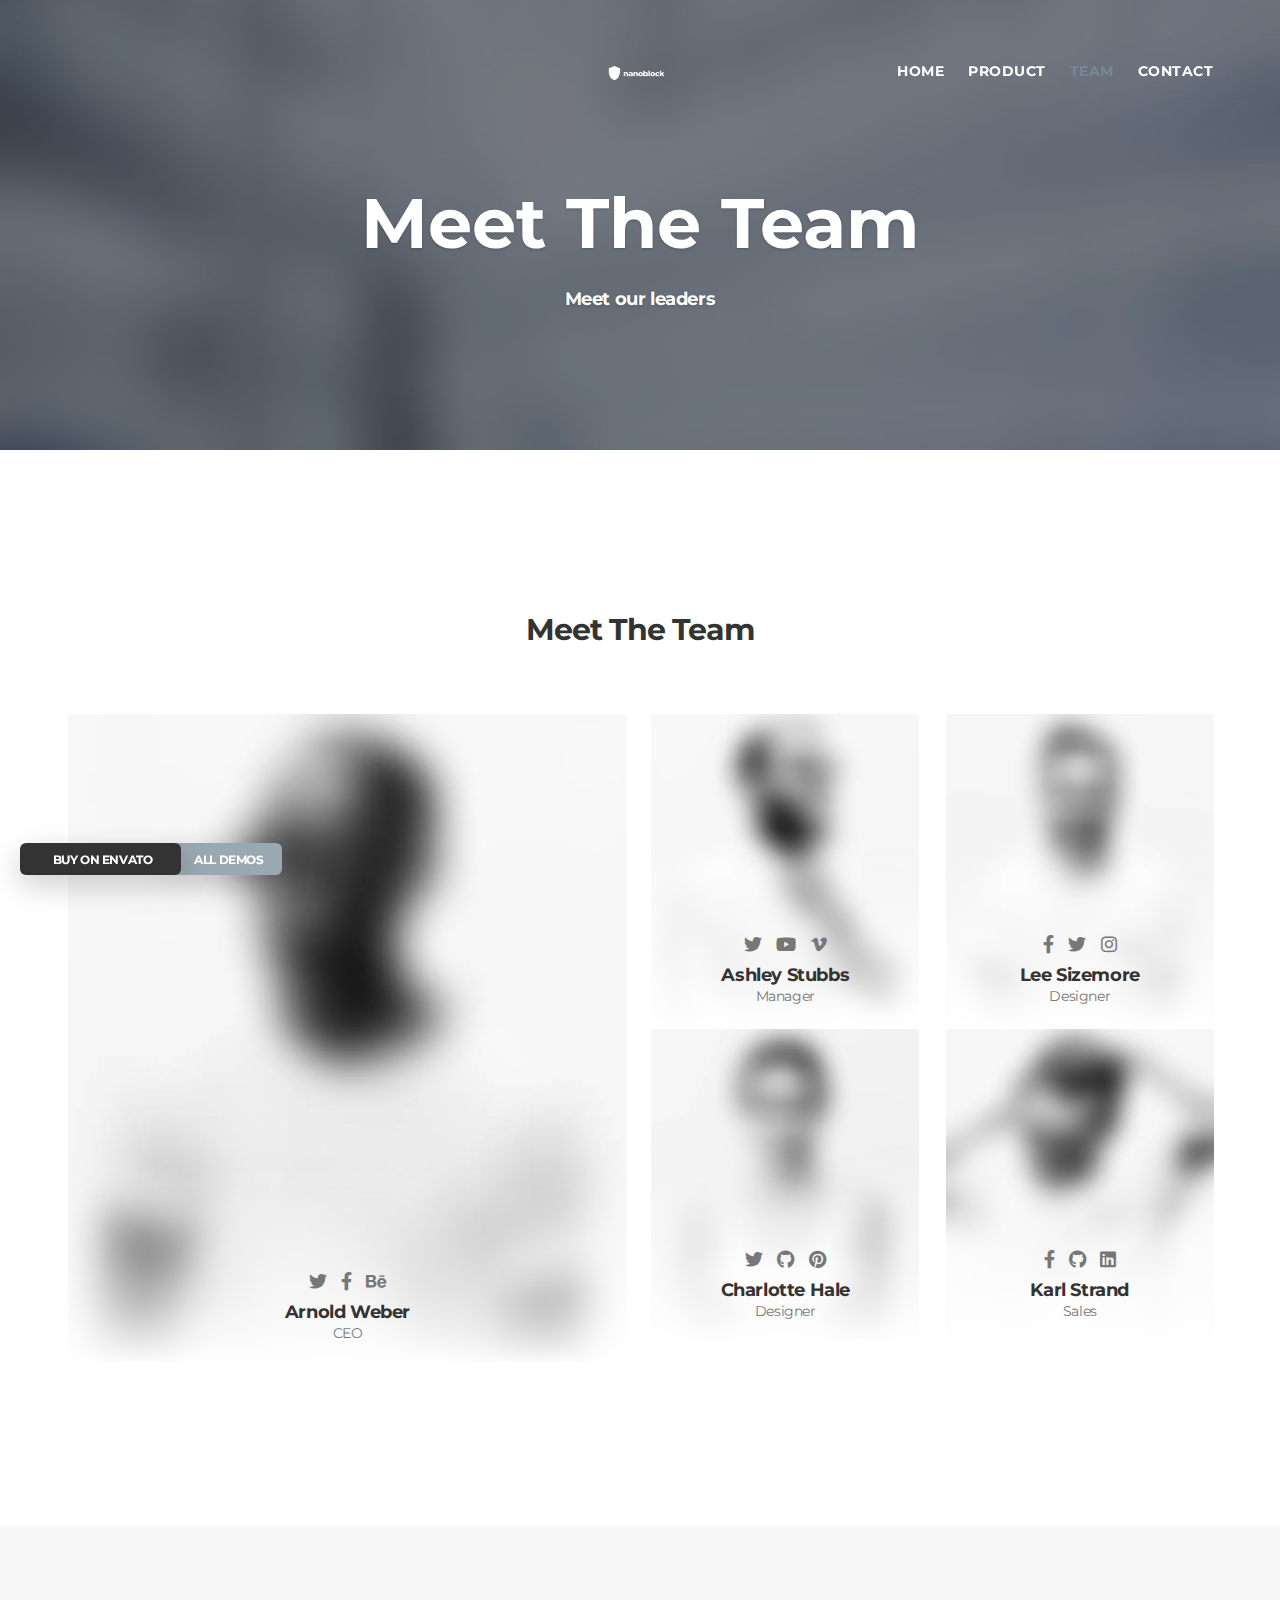
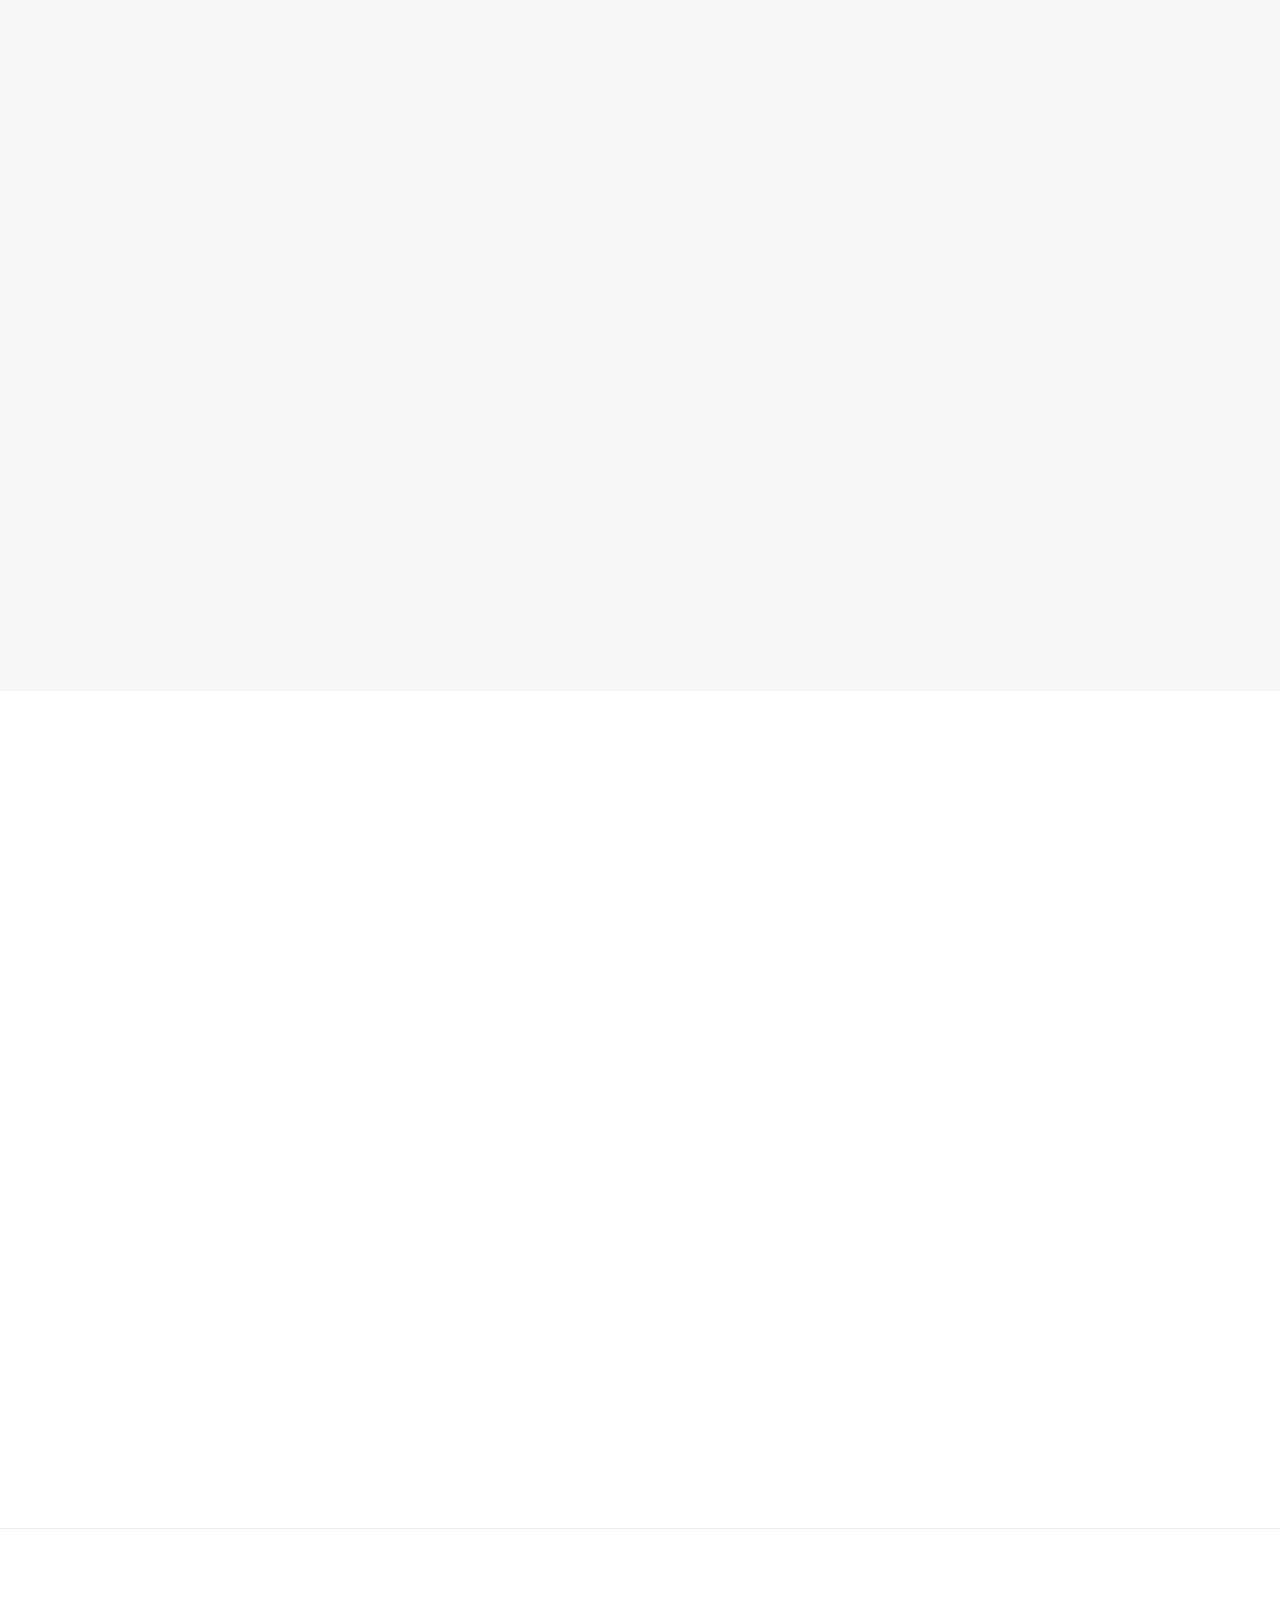
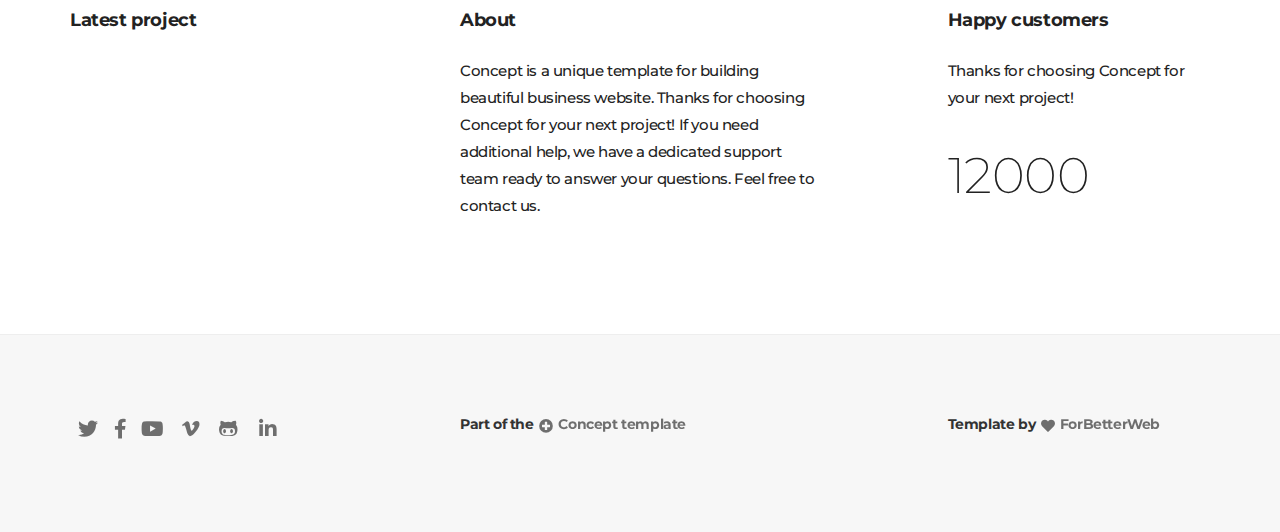
<file: team.html>
<!DOCTYPE html>
<html lang="en">
  <head>
    <meta charset="utf-8">
    <meta http-equiv="X-UA-Compatible" content="IE=edge">
    <meta name="viewport" content="width=device-width, initial-scale=1">
    <link rel="shortcut icon" href="img/misc/favicon.png">
    <meta name="description" content="">
    <meta name="author" content="">
    <title>Concept Team
    </title>
    <!-- Bootstrap Core CSS-->
    <link href="css/bootstrap.min.css" rel="stylesheet">
    <!-- Custom CSS-->
    <link href="css/main.css" rel="stylesheet">
  </head>
  <body class="top" id="page-top" data-spy="scroll" data-target=".navbar-fixed-top">
    <!-- Preloader (Optional)-->
    <div id="preloader">
      <div id="status"></div>
    </div>
    <!-- Navigation-->
    <nav class="navbar navbar-Concept navbar-center navbar-custom navbar-fixed-top navbar-onepage">
      <div class="container">
        <div class="navbar-header">
          <button class="navbar-toggle" type="button" data-toggle="collapse" data-target=".navbar-main-collapse"><span class="sr-only">Toggle navigation</span><span class="icon-bar"></span><span class="icon-bar"></span><span class="icon-bar"></span></button><a class="navbar-brand page-scroll" href="index.html">
            <!-- Text or Image logo--><img class="logo" src="assets/White logo.png" alt="Logo"><img class="logodark" src="assets/White logo.png" alt="Logo"></a>
        </div>
        <!-- Collect the nav links, forms, and other content for toggling-->
        <div class="collapse navbar-collapse navbar-main-collapse">
          <ul class="nav navbar-nav navbar-left">
            <li class="hidden"><a href="#page-top"></a></li>
            <li><a href="index.html">Home <span class="caret"></span></a>
            </li>
            <li><a href="about.html">Product <span class="caret"></span></a>
            </li>
            <li><a href="team.html">Team <span class="caret"></span></a>
            </li>
            <li><a href="contact2.html">Contact <span class="caret"></span></a>
            </li>
          </ul>
        </div>
      </div>
    </nav>

    <!-- Header-->
    <header class="intro introhalf" data-background="img/main/19.jpg">
      <div class="overlay"></div>
      <div class="intro-body">
        <h1>Meet The Team</h1>
        <h4>Meet our leaders</h4>
      </div>
    </header>
    <!-- Team Section-->
    <section id="team">
      <div class="container text-center">
        <h2>Meet The Team</h2>
        <div class="row">
          <div class="col-md-6 shadow"><img class="img-responsive center-block" src="img/team/avatar3.jpg" alt="">
            <h5>
              <ul class="list-inline">
                <li><a href="/"><i class="fab fa-twitter fa-2x"></i></a></li>
                <li><a href="/"><i class="fab fa-facebook-f fa-2x"></i></a></li>
                <li><a href="/"><i class="fab fa-behance fa-2x"></i></a></li>
              </ul>Arnold Weber
              <div class="small">CEO</div>
            </h5>
          </div>
          <div class="col-md-6">
            <div class="row">
              <div class="col-md-6 shadow"><img class="img-responsive center-block" src="img/team/avatar2.jpg" alt="">
                <h5>
                  <ul class="list-inline">
                    <li><a href="/"><i class="fab fa-twitter fa-2x"></i></a></li>
                    <li><a href="/"><i class="fab fa-youtube fa-2x"></i></a></li>
                    <li><a href="/"><i class="fab fa-vimeo-v fa-2x"></i></a></li>
                  </ul>Ashley Stubbs
                  <div class="small">Manager</div>
                </h5>
              </div>
              <div class="col-md-6 shadow"><img class="img-responsive center-block" src="img/team/avatar1.jpg" alt="">
                <h5>
                  <ul class="list-inline">
                    <li><a href="/"><i class="fab fa-facebook-f fa-2x"></i></a></li>
                    <li><a href="/"><i class="fab fa-twitter fa-2x"></i></a></li>
                    <li><a href="/"><i class="fab fa-instagram fa-2x"></i></a></li>
                  </ul>Lee Sizemore
                  <div class="small">Designer</div>
                </h5>
              </div>
              <div class="col-md-6 shadow"><img class="img-responsive center-block" src="img/team/avatar4.jpg" alt="">
                <h5>
                  <ul class="list-inline">
                    <li><a href="/"><i class="fab fa-twitter fa-2x"></i></a></li>
                    <li><a href="/"><i class="fab fa-github fa-2x"></i></a></li>
                    <li><a href="/"><i class="fab fa-pinterest fa-2x"></i></a></li>
                  </ul>Charlotte Hale
                  <div class="small">Designer</div>
                </h5>
              </div>
              <div class="col-md-6 shadow"><img class="img-responsive center-block" src="img/team/avatar5.jpg" alt="">
                <h5>
                  <ul class="list-inline">
                    <li><a href="/"><i class="fab fa-facebook-f fa-2x"></i></a></li>
                    <li><a href="/"><i class="fab fa-github fa-2x"></i></a></li>
                    <li><a href="/"><i class="fab fa-linkedin fa-2x"></i></a></li>
                  </ul>Karl Strand
                  <div class="small">Sales</div>
                </h5>
              </div>
            </div>
          </div>
        </div>
      </div>
    </section>
    <section class="bg-gray text-center" id="team">
      <div class="container wow fadeIn">
        <div class="row">
          <div class="col-md-3 col-sm-6">
            <p><img class="img-responsive center-block" src="img/team/avatar1.jpg" alt=""></p>
            <h4 class="no-pad">CEO</h4>
            <h2 class="classic">James Daniels</h2>
            <ul class="list-inline">
              <li><a href="/"><i class="fab fa-twitter fa-lg"></i></a></li>
              <li><a href="/"><i class="fab fa-facebook fa-lg"></i></a></li>
              <li><a href="/"><i class="fab fa-google fa-lg"></i></a></li>
            </ul>
          </div>
          <div class="col-md-3 col-sm-6">
            <p><img class="img-responsive center-block" src="img/team/avatar2.jpg" alt=""></p>
            <h4 class="no-pad">Manager</h4>
            <h2 class="classic">Michael Williams</h2>
            <ul class="list-inline">
              <li><a href="/"><i class="fab fa-twitter fa-lg"></i></a></li>
              <li><a href="/"><i class="fab fa-youtube fa-lg"></i></a></li>
              <li><a href="/"><i class="fab fa-steam fa-lg"></i></a></li>
            </ul>
          </div>
          <div class="col-md-3 col-sm-6">
            <p><img class="img-responsive center-block" src="img/team/avatar3.jpg" alt=""></p>
            <h4 class="no-pad">Developer</h4>
            <h2 class="classic">Ethan Oliver</h2>
            <ul class="list-inline">
              <li><a href="/"><i class="fab fa-facebook fa-lg"></i></a></li>
              <li><a href="/"><i class="fab fa-twitter fa-lg"></i></a></li>
              <li><a href="/"><i class="fab fa-instagram fa-lg"></i></a></li>
            </ul>
          </div>
          <div class="col-md-3 col-sm-6">
            <p><img class="img-responsive center-block" src="img/team/avatar4.jpg" alt=""></p>
            <h4 class="no-pad">Designer</h4>
            <h2 class="classic">Charlotte Harrison</h2>
            <ul class="list-inline">
              <li><a href="/"><i class="fab fa-twitter fa-lg"></i></a></li>
              <li><a href="/"><i class="fab fa-github fa-lg"></i></a></li>
              <li><a href="/"><i class="fab fa-pinterest fa-lg"></i></a></li>
            </ul>
          </div>
        </div>
      </div>
    </section>
    <section>
      <div class="container-fluid text-center wow fadeIn">
        <div class="row">
          <div class="col-md-2 col-md-offset-1 col-sm-6">
            <h4>James Daniels</h4>
            <p><img class="img-responsive center-block" src="img/team/avatar5.jpg" alt=""></p>
            <ul class="list-inline">
              <li><a href="/"><i class="fab fa-twitter fa-2x fa-fw"></i></a></li>
              <li><a href="/"><i class="fab fa-facebook fa-2x fa-fw"></i></a></li>
              <li><a href="/"><i class="fab fa-google-plus fa-2x fa-fw"></i></a></li>
            </ul>
            <h4>CEO</h4>
            <p>Lorem ipsum dolor sit amet, consecte adipiscin elit Nulla.</p>
          </div>
          <div class="col-md-2 col-sm-6">
            <h4>Michael Williams</h4>
            <p><img class="img-responsive center-block" src="img/team/avatar2.jpg" alt=""></p>
            <ul class="list-inline">
              <li><a href="/"><i class="fab fa-twitter fa-2x fa-fw"></i></a></li>
              <li><a href="/"><i class="fab fa-youtube fa-2x fa-fw"></i></a></li>
              <li><a href="/"><i class="fab fa-steam fa-2x fa-fw"></i></a></li>
            </ul>
            <h4>Manager</h4>
            <p>Lorem ipsum dolor sit amet, consecte adipiscin elit Nulla.</p>
          </div>
          <div class="col-md-2 col-sm-6">
            <h4>Liam Lucas</h4>
            <p><img class="img-responsive center-block" src="img/team/avatar3.jpg" alt=""></p>
            <ul class="list-inline">
              <li><a href="/"><i class="fab fa-facebook fa-2x fa-fw"></i></a></li>
              <li><a href="/"><i class="fab fa-twitter fa-2x fa-fw"></i></a></li>
              <li><a href="/"><i class="fab fa-instagram fa-2x fa-fw"></i></a></li>
            </ul>
            <h4>Developer</h4>
            <p>Lorem ipsum dolor sit amet, consecte adipiscin elit Nulla.</p>
          </div>
          <div class="col-md-2 col-sm-6">
            <h4>Charlotte Harrison</h4>
            <p><img class="img-responsive center-block" src="img/team/avatar4.jpg" alt=""></p>
            <ul class="list-inline">
              <li><a href="/"><i class="fab fa-twitter fa-2x fa-fw"></i></a></li>
              <li><a href="/"><i class="fab fa-github fa-2x fa-fw"></i></a></li>
              <li><a href="/"><i class="fab fa-pinterest fa-2x fa-fw"></i></a></li>
            </ul>
            <h4>Designer</h4>
            <p>Lorem ipsum dolor sit amet, consecte adipiscin elit Nulla.</p>
          </div>
          <div class="col-md-2 col-sm-6">
            <h4>Liam Lucas</h4>
            <p><img class="img-responsive center-block" src="img/team/avatar1.jpg" alt=""></p>
            <ul class="list-inline">
              <li><a href="/"><i class="fab fa-facebook fa-2x fa-fw"></i></a></li>
              <li><a href="/"><i class="fab fa-github fa-2x fa-fw"></i></a></li>
              <li><a href="/"><i class="fab fa-linkedin fa-2x fa-fw"></i></a></li>
            </ul>
            <h4>Writer</h4>
            <p>Lorem ipsum dolor sit amet, consecte adipiscin elit Nulla.</p>
          </div>
        </div>
      </div>
    </section>
    <!-- Footer Section-->
    <section class="section-small bg-white footer">
      <div class="container">
        <div class="row">
          <div class="col-md-3 footer-menu">
            <h4>Latest project</h4>
            <p>
              <div class="embed-responsive embed-responsive-16by9">
                <iframe src="https://player.vimeo.com/video/235755450" allowfullscreen=""></iframe>
              </div>
            </p>
          </div>
          <div class="col-md-4 col-md-offset-1 footer-menu">
            <h4>About</h4>
            <p>Concept is a unique template for building  beautiful business website. Thanks for choosing Concept for your next project! If you need additional help, we have a dedicated support team ready to answer your questions. Feel free to contact us.</p>
          </div>
          <div class="col-md-3 col-md-offset-1 footer-menu">
            <h4>Happy customers</h4>
            <p>Thanks for choosing Concept for your next project!</p><span class="numscroller" data-min="12000" data-max="12786" data-delay="10" data-increment="1">12000</span>
          </div>
        </div>
      </div>
    </section>
    <!-- footer-->
    <section class="section-small bg-gray footer">
      <div class="container">
        <div class="row">
          <div class="col-lg-3">
            <ul class="list-inline no-pad">
              <li><a href="/"><i class="fab fa-twitter fa-fw fa-lg"></i></a></li>
              <li><a href="/"><i class="fab fa-facebook-f la-fw fa-lg"></i></a></li>
              <li><a href="/"><i class="fab fa-youtube fa-fw fa-lg"></i></a></li>
              <li><a href="/"><i class="fab fa-vimeo-v fa-fw fa-lg"></i></a></li>
              <li><a href="/"><i class="fab fa-github-alt fa-fw fa-lg"></i></a></li>
              <li><a href="/"><i class="fab fab fa-linkedin-in fa-fw fa-lg"></i></a></li>
            </ul>
          </div>
          <div class="col-lg-4 col-lg-offset-1">
            <h5 class="no-pad">Part of the <a href="https://themeforest.net/user/forbetterweb/portfolio"><i class="fa fa-plus-circle fa-fw"></i> Concept template</a>
            </h5>
          </div>
          <div class="col-lg-3 col-lg-offset-1">
            <h5 class="no-pad">Template by <a href="http://ForBetterWeb.com"><i class="fa fa-heart fa-fw"></i> ForBetterWeb</a>
            </h5>
          </div>
        </div>
      </div>
    </section><a class="topbtn page-scroll" href="#page-top"></a>
    <div class="demo-badge"><a class="page-scroll" href="index.html#demo" target="_blank">ALL DEMOS</a>
      <div class="buy-badge"><a href="https://themeforest.net/user/forbetterweb/portfolio" target="_blank">BUY ON 
          <!--img(src='img/misc/envato.png', alt='')-->ENVATO</a></div>
    </div>
    <!-- jQuery-->
    <script src="js/jquery-3.3.1.min.js"></script>
    <!-- Bootstrap Core JavaScript-->
    <script src="js/bootstrap.min.js"></script>
    <!-- Plugin JavaScript-->
    <script src="js/jquery.easing.min.js"></script>
    <script src="js/jquery.countdown.min.js"></script>
    <script src="js/device.min.js"></script>
    <script src="js/form.min.js"></script>
    <script src="js/jquery.placeholder.min.js"></script>
    <script src="js/jquery.shuffle.min.js"></script>
    <script src="js/jquery.parallax.min.js"></script>
    <script src="js/jquery.circle-progress.min.js"></script>
    <script src="js/jquery.swipebox.min.js"></script>
    <script src="js/wow.min.js"></script>
    <script src="js/jquery.smartmenus.js"></script>
    <!-- Custom Theme JavaScript-->
    <script src="js/main.js"></script>

  </body>
</html>
</file>
<file: css/main.css>
@charset "UTF-8";
/*!
    Concept - Smart multi-purpose html5 template
    To use this template you must have a license purchased at Themeforest (themeforest.com)
    Copyright 2000-2095 ForBetterWeb.com
 */
/*------------------------------------------------------------------

Table of contents
* Fonts
* Plugins
* Base structure
  * Preloader
  * Buttons
  * NavBar
  * Backgrounds and font color
  * Intro
    * Intro solid color
    * Video background
  * Forms
    * Subscribe form
  * Countdown
  * News - Blog grid
  * Team
  * Contact
  * Quote
  * Facts
  * Map
  * Carousel
    * Shop thumbnails carousel
  * Animated mouse
  * Text rotator
  * Number scroller
  * Testimonials
  * Portfolio
  * Pricing
  * Miscellaneous
  * Pager
  * Bars and charts
  * Shop
  * Media Queries
  * Magic background
  * Footer
* Stop animation on mobile device
* Icons
* Demo page

-------------------------------------------------------------------*/
/* Fonts */
@import "https://fonts.googleapis.com/css?family=Montserrat:200,500,700,800|Gloria+Hallelujah";
/* Fonts and Plugins */
@import url(../fonts/fontawesome/css/fontawesome.min.css);
@import url(../fonts/fontawesome/css/brands.min.css);
@import url(../fonts/fontawesome/css/solid.min.css);
@import url(../fonts/ionicons/css/ionicons.min.css);
@import url(../js/vegas/vegas.min.css);
@import url(animate.min.css);
@import url(swipebox.css);
/* Base structure */
html {
  width: 100% !important;
  height: 100% !important;
}

body {
  width: 100% !important;
  height: 100% !important;
  font: 500 15px/1.6 Montserrat, sans-serif;
  letter-spacing: -0.4px;
  background-color: #fff;
  -webkit-font-smoothing: antialiased;
}

h1, h2, h3, h4, h5, h6 {
  margin: 0 0 25px;
  line-height: 1.3;
  font-weight: 700;
  letter-spacing: -1px;
}

h3, h4, h5, h6 {
  letter-spacing: -0.4px;
}

/* Preloader */
#preloader {
  top: 0;
  left: 0;
  right: 0;
  bottom: 0;
  position: absolute;
  background-color: #fff;
  z-index: 99999;
  height: 100%;
  width: 100%;
  overflow: hidden;
}

#status {
  position: absolute;
  left: 47%;
  top: 50%;
  margin: auto;
  width: 49px;
  height: 49px;
  border-radius: 50%;
  display: inline-block;
  vertical-align: middle;
  background: #999;
  animation: 1.15s infinite ease-in-out;
  -webkit-animation: 1.15s infinite ease-in-out;
  -moz-animation: 1.15s infinite ease-in-out;
  animation-name: loader;
  -webkit-animation-name: loader;
  -moz-animation-name: loader;
}
#status:before, #status:after {
  animation: 1.15s infinite ease-in-out;
  -webkit-animation: 1.15s infinite ease-in-out;
  -moz-animation: 1.15s infinite ease-in-out;
}
#status:before, #status:after {
  width: 100%;
  height: 100%;
  border-radius: 50%;
  position: absolute;
  top: 0;
  left: 0;
}

@keyframes loader {
  from {
    transform: scale(0);
    opacity: 1;
  }
  to {
    transform: scale(1);
    opacity: 0.5;
  }
}
@-ms-keyframes loader {
  from {
    -ms-transform: scale(0);
    opacity: 1;
  }
  to {
    -ms-transform: scale(1);
    opacity: 0.5;
  }
}
@-webkit-keyframes loader {
  from {
    -webkit-transform: scale(0);
    opacity: 1;
  }
  to {
    -webkit-transform: scale(1);
    opacity: 0.5;
  }
}
@-moz-keyframes loader {
  from {
    -moz-transform: scale(0);
    opacity: 1;
  }
  to {
    -moz-transform: scale(1);
    opacity: 0.5;
  }
}
.no-transform {
  text-transform: none;
}

p {
  margin: 0 0 35px;
}

a {
  text-decoration: none;
  color: #000;
  -webkit-transition: all 0.3s ease;
  -moz-transition: all 0.3s ease;
  transition: all 0.3s ease;
}
a img {
  -webkit-transition: all 0.3s ease;
  -moz-transition: all 0.3s ease;
  transition: all 0.3s ease;
}

img {
  -webkit-filter: blur(0);
  filter: blur(0);
}

a, img, :focus, input {
  outline: none !important;
}

a:hover, a:focus {
  color: #666;
  text-decoration: none;
}
a img:hover {
  opacity: 0.75;
}

.no-pad {
  padding-top: 0 !important;
  padding-right: 0 !important;
  padding-bottom: 0 !important;
  padding-left: 0 !important;
  margin-top: 0 !important;
  margin-right: 0 !important;
  margin-bottom: 0 !important;
  margin-left: 0 !important;
}

.no-pad-btm {
  padding-bottom: 0 !important;
  margin-bottom: 0 !important;
}

.no-pad-top {
  padding-top: 0 !important;
}

.overlay {
  background: rgba(7, 9, 21, 0.5);
}

.overlay-white {
  background: rgba(255, 255, 255, 0.85);
  color: #555 !important;
  text-shadow: none;
}

.overlay, .overlay-white {
  width: 100%;
  height: 100%;
  position: absolute;
  z-index: -1;
  top: 0;
  left: 0;
}

.image-overlay {
  padding: 0;
  margin-top: -150px;
  z-index: 999;
  position: relative;
}

@media (max-width: 1199px) {
  .image-overlay {
    margin-top: 0;
  }
}
.breadcrumb {
  background-color: transparent;
  padding: 15px 15px;
}

section, .section {
  position: relative;
  z-index: 992;
  padding-top: 160px;
  padding-bottom: 160px;
  background-color: #fff;
  overflow: hidden;
}

.section-small {
  padding-top: 80px;
  padding-bottom: 80px;
  min-height: auto !important;
}

.section-offcet {
  overflow: inherit;
}

.list-inline > li {
  padding-bottom: 10px;
  vertical-align: bottom;
}

input, textarea {
  border-radius: 50px !important;
}

.dropdown-menu, .panel, .progress, .list-group-item, select {
  border-radius: 6px !important;
}

.nav .label {
  padding: 0.4em 0.7em 0.3em 0.7em;
}

.label-danger {
  background-color: #c00;
}

.badge {
  line-height: inherit;
  border-radius: 15px !important;
}

.dark-gray {
  color: #999;
}

.gray {
  color: #ccc;
}

.blue {
  color: #5bc0df;
}

.violet {
  color: #ff4081;
}

.pastel {
  color: #9aa8b1;
}

.text-black {
  color: #000;
}

.white {
  color: #fff;
}

/* Buttons */
.btn {
  font-size: 12px !important;
  letter-spacing: 0.5px;
  outline: 0;
  text-transform: uppercase;
  -webkit-transition: all 0.3s ease-in-out;
  -moz-transition: all 0.3s ease-in-out;
  transition: all 0.3s ease-in-out;
  text-shadow: none;
  text-decoration: none;
  padding: 7px 25px;
  border-radius: 40px;
  font-weight: 800;
}
.btn:hover {
  box-shadow: none;
}

.btn-lg {
  font-size: 13px !important;
  padding: 10px 32px;
}

.btn-sm {
  font-size: 10px !important;
}

.btn-xs {
  font-size: 9px !important;
  padding: 4px 10px;
}

.btn-border {
  border: 2px solid #fff;
  color: #fff !important;
  background-color: transparent;
}

.btn-dark-border {
  border: 2px solid #000;
  color: #000;
  background-color: transparent;
}

.btn-white {
  border: 2px solid #fff;
  color: #000 !important;
  background-color: #fff;
  box-shadow: 0 0 20px 0 rgba(0, 0, 0, 0.05);
}

.btn-gray {
  border: 2px solid #ccc;
  background-color: #ccc;
  color: #000 !important;
}

.btn-dark {
  border: 2px solid #18191B;
  background-color: #18191B;
  color: #fff !important;
}

.btn-Concept {
  border: 2px solid #9aa8b1;
  background-color: #9aa8b1;
  color: #fff !important;
}

.btn-violet {
  border: 2px solid #ff4081;
  background-color: #ff4081;
  color: #fff !important;
}

.btn-border:focus, .btn-dark-border:focus, .btn-gray:focus, .btn-border:focus, .btn-white:focus, .btn-Concept:focus, .btn-violet:focus {
  opacity: 1;
}

.btn:hover {
  opacity: 0.85 !important;
}

.input-group-lg > .form-control, .input-group-lg > .input-group-addon, .input-group-lg > .input-group-btn > .btn {
  border-radius: 50px;
  margin: 0;
}

.input-group-btn .btn {
  margin-left: -30px !important;
  z-index: 9;
}

a .fa, a .icon {
  text-decoration: none;
  -webkit-transition: all 0.3s ease-in-out;
  -moz-transition: all 0.3s ease-in-out;
  transition: all 0.3s ease-in-out;
}

.iconsmall {
  font-size: 46px;
  float: left;
  line-height: 54px;
  padding-right: 10px;
}

.icon-big {
  font-size: 80px !important;
  display: block !important;
  line-height: 75px !important;
  padding: 15px;
}

.intro-body .icon-big {
  padding: 20px;
}

.classic {
  font-family: "Gloria Hallelujah";
  font-weight: normal !important;
  letter-spacing: 0;
  transform: rotate(-3deg) !important;
  -moz-transform: rotate(-3deg) !important;
  -webkit-transform: rotate(-3deg) !important;
  text-transform: none;
  display: inline-block;
  font-size: 22px;
  padding: 5px;
}

.classic-gradient {
  background: -moz-linear-gradient(#ccc, #000);
  background: -webkit-linear-gradient(#ccc, #000);
  background: linear-gradient(#ccc, #000);
  color: transparent;
  background-clip: text;
  -webkit-background-clip: text;
}

.classic-big {
  font-size: 70px !important;
  line-height: 60px;
  font-weight: normal !important;
  letter-spacing: -1px !important;
  text-transform: none !important;
  padding-bottom: 0;
  display: block;
}

.bg-dark .classic {
  background: transparent;
  color: #fff;
}

.text-gradient {
  background: linear-gradient(to bottom left, #aee5ff, #005279);
  -webkit-background-clip: text;
  -webkit-text-fill-color: transparent;
}

.text-gradient-gray {
  background: linear-gradient(to bottom left, #ccc, #000);
  -webkit-background-clip: text;
  -webkit-text-fill-color: transparent;
}

::-moz-selection, ::selection {
  color: #fff;
  background: #000;
}

ul, ol {
  margin-bottom: 1.5em;
}

a .la {
  opacity: 0.6 !important;
}
a .la:hover {
  opacity: 0.9;
}

.float-left {
  float: left;
}

.float-right {
  float: right;
}

.fa {
  vertical-align: middle;
}

/* NavBar */
.navbar-custom {
  font-family: Montserrat, sans-serif;
  margin-bottom: 0;
  border-bottom: transparent;
  text-transform: uppercase;
  color: rgba(0, 0, 0, 0.9);
  -webkit-transition: all 0.8s ease;
  -moz-transition: all 0.8s ease;
  transition: all 0.8s ease;
}
.navbar-custom .navbar-brand {
  font-size: 32px;
  font-weight: 500;
  letter-spacing: -0.01em;
  text-transform: none;
  /* padding: 17px 5px 12px 15px; */
}
.navbar-custom img {
  display: inline-block;
}
.navbar-custom.top-nav-collapse {
  background-color: #fff;
  /* border-bottom: 1px solid #eee; */
}
.navbar-custom.top-nav-collapse a {
  color: #000;
}
.navbar-custom.top-nav-collapse .navbar-brand {
  font-size: 22px;
}

.navbar-fixed-top .container {
  width: auto;
}

@media (min-width: 1200px) {
  .top-nav-collapse .container {
    width: 1170px !important;
  }
}
.navbar-custom .navbar-brand .logo {
  max-height: 42px;
  display: inline-block;
}

.logoborder {
  border: 1px solid #fff;
  padding: 12px 18px;
  max-height: 48px !important;
  margin-top: -10px;
  font-size: 20px;
}

.logobig {
  font-size: 30px;
}
.logobig .icon-big {
  line-height: 1px;
  margin-top: -25px;
}

.logobig .classic {
  font-size: 36px;
  transform: rotate(0) !important;
  -moz-transform: rotate(0) !important;
  -webkit-transform: rotate(0) !important;
}

.logodark.classic {
  font-size: 40px;
  margin-top: -8px;
}

.supcircle {
  background-color: #5bc0de;
  color: #fff;
  padding: 4px 8px;
  font-size: 16px;
  position: absolute;
  margin: 14px -15px;
  line-height: 16px;
  border-radius: 50% !important;
  font-weight: bold;
}

.navbar-custom.top-nav-collapse .navbar-brand .logo {
  max-height: 24px;
}
.navbar-custom .navbar-brand .logodark {
  display: none;
}
.navbar-custom.top-nav-collapse .navbar-brand .logodark, .navbar-custom .navbar-brand .logo {
  display: inline-block;
}
.navbar-custom.top-nav-collapse .navbar-brand .logo {
  display: none;
}
.navbar-custom.top-nav-collapse .navbar-brand .logodark {
  max-height: 30px;
}
.navbar-custom .navbar-brand i {
  vertical-align: middle;
}
.navbar-custom .navbar-brand:focus {
  outline: 0;
}
.navbar-custom .navbar-brand .navbar-toggle {
  padding: 4px 6px;
  font-size: 16px;
  color: #fff;
}
.navbar-custom .navbar-brand .navbar-toggle:focus, .navbar-custom .navbar-brand .navbar-toggle:active {
  outline: 0;
}

.nav > li > a {
  padding: 21px 13px 15px;
}

.navbar-custom a {
  color: #fff;
  font-size: 14px;
  text-transform: uppercase;
  text-decoration: none;
  letter-spacing: 0.5px;
  font-weight: 700;
}
.navbar-custom .nav li a {
  -webkit-transition: all 0.4s ease-in-out;
  -moz-transition: all 0.4s ease-in-out;
  transition: all 0.4s ease-in-out;
}
.navbar-custom .nav li a:hover, .navbar-custom .nav li a:focus, .navbar-custom .nav li a:active {
  outline: 0;
  background-color: transparent;
}
.navbar-custom .nav li.active {
  outline: 0;
  background-color: transparent !important;
}
.navbar-custom .nav li.active a {
  color: #789 !important;
}
.navbar-custom .nav li.active a:hover {
  color: #789;
}

.dropdown-menu {
  background-color: rgba(255, 255, 255, 0.95);
  color: #fff;
  min-width: 230px !important;
  right: 0;
  left: auto;
  border: 0;
}
.dropdown-menu > li > a {
  font-size: 11px;
  padding: 11px 18px;
  white-space: nowrap;
}
.dropdown-menu > .active > a {
  color: #333 !important;
  background-color: transparent;
}
.dropdown-menu > .active > a:focus, .dropdown-menu > .active > a:hover {
  background-color: transparent;
}

.nav .open > a {
  background-color: transparent;
  border-color: transparent;
}
.nav .open > a:focus, .nav .open > a:hover {
  background-color: transparent;
  border-color: transparent;
}

.search-form {
  margin: 5px 10px;
  width: 250px;
  font-size: 14px;
}
.search-form .form-control {
  color: #ccc !important;
}

.search-button {
  width: 42px;
  height: 40px;
  line-height: 38px;
  margin-top: -12px;
  position: absolute;
  top: 50%;
  right: 12px;
  overflow: hidden;
  background: transparent;
  color: #888;
  border: none;
  outline: none;
}

.search-form {
  padding: 10px;
  width: 100%;
  border-bottom: #555;
  margin: 0;
}

.nav .badge {
  color: #fff;
  padding: 5px 6px 4px 7px;
  position: absolute;
  margin: -10px -4px;
  line-height: 1;
  border-radius: 50% !important;
  border: #dadada 2px solid;
}

.navbar-toggle {
  padding: 10px 0;
}
.navbar-toggle .icon-bar {
  width: 30px;
  border-radius: 0;
  background: #fff;
}

.top-nav-collapse .icon-bar {
  background: #333;
}

.navbar-custom.nav-bright a {
  color: #333;
}

.vmenu {
  display: inline-block;
  margin: 0;
  padding: 0;
}

a.btn-nav .btn {
  margin: 30px 0 109px;
}

.navbar-custom .nav .dropdown-menu li a.btn-nav:hover {
  background-color: transparent;
}

.menu-divider {
  width: 1px;
  border-right: 1px solid #b3b3b3;
  line-height: 18px;
  margin: 23px 15px 0;
}

.dropdown-menu strong {
  padding: 20px 0 16px 18px;
  display: block;
  font-size: 13px;
  font-weight: bold;
  line-height: 1px;
  color: #555 !important;
}

.nav .active {
  height: auto !important;
}

.dropdown-menu {
  padding: 10px 0;
}

.navbar-nav:not(.sm-collapsible) ul .caret {
  position: absolute;
  right: 0;
  margin-top: 6px;
  margin-right: 15px;
  border-top: 4px solid transparent;
  border-bottom: 4px solid transparent;
  border-left: 4px dashed;
}
.navbar-nav:not(.sm-collapsible) ul a.has-submenu {
  padding-right: 30px;
}
.navbar-nav.sm-collapsible .caret, .navbar-nav.sm-collapsible ul .caret {
  position: absolute;
  right: 0;
  margin: -25px 14px 0 0;
  padding: 0;
  width: 32px;
  height: 26px;
  line-height: 24px;
  text-align: center;
  border-width: 1px;
  border-style: solid;
}
.navbar-nav.sm-collapsible .caret:before {
  content: "+";
  font-family: monospace;
  font-size: 20px;
}
.navbar-nav.sm-collapsible .open > a > .caret:before {
  content: "-";
}
.navbar-nav.sm-collapsible a.has-submenu {
  padding-right: 50px;
}
.navbar-nav.sm-collapsible[data-sm-skip-collapsible-behavior] .caret, .navbar-nav.sm-collapsible[data-sm-skip-collapsible-behavior] ul .caret {
  position: static;
  margin: 0 0 0 2px;
  padding: 0;
  width: 0;
  height: 0;
  border-top: 4px dashed;
  border-right: 4px solid transparent;
  border-bottom: 0;
  border-left: 4px solid transparent;
}
.navbar-nav.sm-collapsible[data-sm-skip-collapsible-behavior] .caret:before {
  content: "" !important;
}
.navbar-nav.sm-collapsible[data-sm-skip-collapsible-behavior] a.has-submenu {
  padding-right: 15px;
}
.navbar-nav span.scroll-up, .navbar-nav span.scroll-down {
  position: absolute;
  display: none;
  visibility: hidden;
  height: 20px;
  overflow: hidden;
  text-align: center;
}
.navbar-nav span.scroll-up-arrow {
  position: absolute;
  top: -2px;
  left: 50%;
  margin-left: -8px;
  width: 0;
  height: 0;
  overflow: hidden;
  border-top: 7px dashed transparent;
  border-right: 7px dashed transparent;
  border-bottom: 7px solid;
  border-left: 7px dashed transparent;
}
.navbar-nav span.scroll-down-arrow {
  position: absolute;
  left: 50%;
  margin-left: -8px;
  width: 0;
  height: 0;
  overflow: hidden;
  border-top: 7px dashed transparent;
  border-right: 7px dashed transparent;
  border-bottom: 7px solid;
  border-left: 7px dashed transparent;
  top: 6px;
  border-top: 7px solid;
  border-right: 7px dashed transparent;
  border-bottom: 7px dashed transparent;
  border-left: 7px dashed transparent;
}
.navbar-nav.sm-collapsible ul .dropdown-menu > li > a, .navbar-nav.sm-collapsible ul .dropdown-menu .dropdown-header {
  padding-left: 35px;
}
.navbar-nav.sm-collapsible ul ul .dropdown-menu > li > a, .navbar-nav.sm-collapsible ul ul .dropdown-menu .dropdown-header {
  padding-left: 45px;
}
.navbar-nav.sm-collapsible ul ul ul .dropdown-menu > li > a, .navbar-nav.sm-collapsible ul ul ul .dropdown-menu .dropdown-header {
  padding-left: 55px;
}
.navbar-nav.sm-collapsible ul ul ul ul .dropdown-menu > li > a, .navbar-nav.sm-collapsible ul ul ul ul .dropdown-menu .dropdown-header {
  padding-left: 65px;
}
.navbar-nav .dropdown-menu > li > a {
  white-space: normal;
}
.navbar-nav ul.sm-nowrap > li > a {
  white-space: nowrap;
}
.navbar-nav.sm-collapsible ul.sm-nowrap > li > a {
  white-space: normal;
}

.navbar-right ul.dropdown-menu {
  left: auto;
  right: 0;
}

.dropdown-menu .fa {
  opacity: 0.5 !important;
  line-height: 13px !important;
}

.nav .fa {
  font-size: 16px;
  line-height: 1px;
}
.nav .fa-angle-down {
  font-size: 13px;
}
.nav .fa, .nav a .fa {
  opacity: 1 !important;
}
.nav .fa-plus {
  font-size: 12px;
}

@media (min-width: 991px) {
  .search-form input {
    background: transparent;
    border: 0;
    width: 200px;
  }

  .navbar-custom {
    padding: 40px 30px;
    border-bottom: 0;
    background: transparent;
  }
  .navbar-custom.top-nav-collapse {
    padding: 0 30px;
    background-color: #fff;
  }
  .navbar-custom .nav .dropdown-menu li a:hover {
    background-color: #ddd;
  }

  @-webkit-keyframes fadeInUniversal {
    0% {
      opacity: 0;
      transform: translate(0, -40px);
    }
    100% {
      opacity: 1;
      transform: translate(0, 0);
    }
  }
  @keyframes fadeInUniversal {
    0% {
      opacity: 0;
      transform: translate(0, -40px);
    }
    100% {
      opacity: 1;
      transform: translate(0, 0);
    }
  }
  li:hover ul.dropdown-menu {
    opacity: 1;
    -webkit-animation: fadeInUniversal 0.7s;
    animation: fadeInUniversal 0.7s;
    -webkit-animation-fill-mode: forwards;
    animation-fill-mode: forwards;
  }

  ul.nav li.dropdown:hover > ul.dropdown-menu {
    display: block;
  }

  .navbar-left {
    float: right !important;
  }

  ul.dropdown-menu.columns-2 {
    left: 0 !important;
    padding: 20px 22px 25px;
  }
  ul.dropdown-menu.columns-3 {
    left: 0 !important;
    padding: 20px 22px 25px;
    -moz-column-count: 3;
    -webkit-column-count: 3;
    column-count: 3;
    min-width: 860px !important;
  }
  ul.dropdown-menu.columns-2 {
    -moz-column-count: 2;
    -webkit-column-count: 2;
    column-count: 2;
    min-width: 380px !important;
  }

  .columns2 .btn-white, .columns3 .btn-white {
    margin-top: 12px;
    display: inline-block;
  }

  .navbar-fixed-top .caret, .navbar-fixed-top .open > .dropdown-menu {
    display: none;
  }

  .angle-right:after {
    float: right;
    font-family: "Font Awesome 5 Free";
    content: "";
    color: inherit;
    position: absolute;
    right: 20px;
  }
}
@media (max-width: 991px) {
  .dropdown-menu {
    padding: 0;
  }
}
@media (max-width: 990px) {
  p.empty {
    display: none;
  }

  .search-button {
    margin-top: 0;
  }

  .nav .badge {
    margin: 2px 4px;
  }
  .nav a {
    border-bottom: 1px solid rgba(0, 0, 0, 0.05) !important;
    color: #000 !important;
  }
  .nav a:focus {
    border-bottom: 1px solid rgba(0, 0, 0, 0.05) !important;
  }

  .navbar-header {
    float: none;
  }

  .navbar-left, .navbar-right {
    float: none !important;
  }

  .navbar-toggle {
    display: block;
  }

  .navbar-collapse {
    background-color: #eee !important;
    border-top: 1px solid transparent;
    box-shadow: inset 0 1px 0 rgba(255, 255, 255, 0.1);
  }
  .navbar-collapse.collapse {
    display: none !important;
  }

  .navbar-nav {
    float: none !important;
    margin-top: 7px;
  }
  .navbar-nav > li {
    float: none;
  }
  .navbar-nav > li > a {
    padding-top: 14px;
    padding-bottom: 14px;
  }

  .collapse.in {
    display: block !important;
  }

  .navbar-collapse.in {
    overflow-y: auto !important;
  }

  .navbar-nav .open .dropdown-menu {
    position: static;
    float: none;
    width: auto;
    margin-top: 0;
    background-color: transparent;
    border: 0;
    box-shadow: none;
  }
  .navbar-nav .open .dropdown-menu > li > a, .navbar-nav .open .dropdown-menu .dropdown-header {
    padding: 10px 15px 10px 25px;
  }

  .navbar-inverse .navbar-nav .open .dropdown-menu > li > a {
    color: #999;
  }
  .navbar-inverse .navbar-nav .open .dropdown-menu > li > a:hover, .navbar-inverse .navbar-nav .open .dropdown-menu > li > a:focus {
    color: #fff;
    background-color: transparent;
    background-image: none;
  }
}
/* NavBar Center */
.navbar-center .navbar-brand {
  transform: translateX(-50%);
  left: 51%;
  position: absolute;
  padding: 14px 0;
  margin-left: 0;
}

.navbar-center {
  padding-left: 0 !important;
  padding-right: 0 !important;
}

.navbar-center .nav > li > a {
  padding: 21px 12px 15px !important;
}

@media (min-width: 1170px) {
  .navbar-center .container {
    width: 1170px;
    padding-left: 0;
    padding-right: 0;
  }
}
/* NavBar Wide */
@media (min-width: 991px) {
  .navbar-custom.top-nav-collapse {
    padding: 0 !important;
  }
}
/* NavBar Landing */
.landing-nav .toggle-btn:hover, .landing-nav a:hover {
  opacity: 0.9;
}

.landing-nav nav {
  background-color: rgba(0, 0, 0, 0.8);
  position: fixed;
  top: 0;
  left: 0;
  width: 100%;
  height: 100%;
  opacity: 0;
  visibility: hidden;
  transition: all 0.5s ease-in-out;
  z-index: 999;
  display: flex;
  align-items: center;
  justify-content: center;
  flex-direction: column;
}

.landing-nav nav ul {
  list-style-type: none;
  padding: 0;
  margin: 0;
  transition: all 0.3s ease-in-out;
}

.landing-nav nav ul li {
  transform: translateY(50px);
  opacity: 0;
}

.landing-nav nav ul li a {
  display: block;
  font-size: 26px;
  text-decoration: none;
  padding: 10px 5px;
  text-align: center;
  color: #fff;
  font-weight: bold;
  transition: all 0.2s ease-in-out;
  text-shadow: 1px 1px 2px rgba(0, 0, 0, 0.5);
}

.landing-nav, .landing-nav a {
  color: #fff;
}

.landing-nav a:hover:after {
  width: 100%;
  left: 0;
}

.landing-nav a:after {
  bottom: 0;
  content: "";
  display: block;
  height: 2px;
  background: #5bc0df;
  transition: width 1s ease 0s, left 0.5s ease 0s;
  width: 0;
}

.toggle-btn {
  display: block;
  position: fixed;
  z-index: 9999;
  top: 50px;
  right: 50px;
  cursor: pointer;
  transition: all 0.5s;
}

.top-nav-collapse .toggle-btn {
  top: 40px;
  right: 40px;
}

.toggle-btn .bar {
  width: 40px;
  height: 3px;
  margin: 6px auto;
  transition: all 0.3s;
}

.landing-nav .logo, .landing-nav .logodark {
  max-height: 60px;
  position: absolute;
  top: 50px;
  left: 50px;
}

.landing-nav.top-nav-collapse .logodark {
  max-height: 50px;
  opacity: 1;
  top: 40px;
  left: 40px;
}

.landing-nav .logodark {
  opacity: 0;
}

.landing-nav.top-nav-collapse .logo {
  opacity: 0;
}

.toggle-btn .bar {
  background-color: #fff;
}

.toggle-btn-white .bar {
  background-color: #fff !important;
}

.toggle-btn-black .icon-bar {
  background-color: #000 !important;
}

.top-nav-collapse .toggle-btn .bar {
  background-color: #000;
}

.toggle-btn .bar:nth-child(2) {
  margin-right: 5px;
}

.toggle-btn .bar:nth-child(2):hover {
  margin-right: 0px;
}

#toggle:checked ~ nav {
  opacity: 1;
  visibility: visible;
}

#toggle:checked ~ nav ul li {
  transform: translateY(0px);
  opacity: 1;
}

#toggle:checked ~ nav ul li {
  transition: all 0.3s cubic-bezier(0.6, 0, 0.8, 1.5) 0.3s;
}

#toggle:checked + label.toggle-btn .bar {
  background-color: #fff;
}

#toggle:checked + label.toggle-btn .bar:nth-child(2) {
  transform: translateX(50px);
  opacity: 0;
}

#toggle:checked + label.toggle-btn .bar:nth-child(1) {
  transform: translateY(10px) rotate(45deg);
}

#toggle:checked + label.toggle-btn .bar:nth-child(3) {
  transform: translateY(-8px) rotate(-45deg);
}

.logolanding {
  max-height: 120px;
  margin: 25px 0;
}

.landing-nav .footer {
  position: fixed;
  bottom: 30px;
}

/* Backgrounds and font color */
.bg-gray {
  background-color: #f7f7f7;
}

.bg-gray2 {
  background-color: #f1f1f1;
}

.bg-transparent {
  background-color: transparent;
}

.bg-dark {
  background-color: #18191B;
}

.bg-dark2 {
  background-color: rgba(12, 13, 15, 0.98);
}

.bg-custom-section {
  background-position: center !important;
  background-repeat: no-repeat !important;
  background-size: cover !important;
}

.small-header {
  position: relative;
  z-index: 1;
  padding-top: 142px;
  padding-bottom: 55px;
}
.small-header.bg-dark:before, .small-header.bg-transparent:before, .small-header.bg-img:before, .small-header.bg-img2:before, .small-header.bg-img3:before, .small-header.bg-img4:before, .small-header.bg-img5:before, .small-header.bg-img6:before {
  background: rgba(7, 9, 21, 0.5);
  content: " ";
  left: 0;
  top: 0;
  position: absolute;
  width: 100%;
  height: 100%;
  z-index: -9;
}
.small-header .bg-white h2, .small-header .bg-white h3 {
  color: #789;
}

@media (max-width: 992px) {
  .small-header {
    text-align: center !important;
  }
  .small-header .text-right {
    text-align: center !important;
  }
}
.bg-img-custom-small {
  min-height: 500px;
}

.bg-img-custom, .bg-img-custom-small, .bg-dark, .bg-dark2, .bg-transparent, .bg-img, .bg-img2, .bg-img3, .bg-img4, .bg-img5, .bg-img6 {
  color: rgba(255, 255, 255, 0.9) !important;
  text-shadow: 0 1px 3px rgba(0, 0, 0, 0.2);
}

.bg-img-custom a {
  color: #fff !important;
  text-shadow: 0 1px 3px rgba(0, 0, 0, 0.2);
}

.bg-img {
  background: url(../img/main/35.jpg);
}

.bg-img2 {
  background: url(../img/main/18.jpg);
}

.bg-img3 {
  background: url(../img/main/2.jpg);
}

.bg-img4 {
  background: url(../img/main/10.jpg);
}

.bg-img5 {
  background: url(../img/main/0.jpg);
}

.bg-img6 {
  background: url(../img/main/40.jpg);
}

.bg-img7 {
  background: url(../img/misc/background.png);
}

.bg-img-custom, .bg-img-custom-static, .bg-img-custom-small, .bg-img, .bg-img2, .bg-img3, .bg-img4, .bg-img5, .bg-img6, .bg-img7 {
  background-attachment: fixed;
  background-repeat: no-repeat;
  background-position: 50% 50%;
  -webkit-background-size: cover;
  -moz-background-size: cover;
  background-size: cover;
  /* MAGIC HAPPENS HERE */
  transform: translateZ(0);
  -moz-transform: translatez(0);
  -ms-transform: translatez(0);
  -o-transform: translatez(0);
  -webkit-transform: translateZ(0);
}

.bg-img-custom, .bg-img-custom-small, .bg-dark a, .bg-dark2 a, .bg-transparent a, .bg-img a, .bg-img2 a, .bg-img3 a, .bg-img4 a, .bg-img5 a, .bg-img6 a, .bg-primary a {
  color: #fff;
}

.bg-img-custom a:hover, .bg-img-custom-small a:hover, .bg-dark a:hover, .bg-dark2 a:hover, .bg-transparent a:hover, .bg-img a:hover, .bg-img2 a:hover, .bg-img3 a:hover, .bg-img4 a:hover, .bg-img5 a:hover, .bg-img6 a:hover {
  color: rgba(255, 255, 255, 0.8);
}

.bg-white {
  background-color: #fff;
  border-top: 1px solid #eee;
  border-bottom: 1px solid #eee;
  color: #222 !important;
  text-shadow: none !important;
}
.bg-white a {
  color: #555 !important;
}

/* Intro */
.intro {
  display: table;
  text-align: center;
  width: 100%;
  color: #fff;
  text-shadow: 0 1px 3px rgba(0, 0, 0, 0.2);
  overflow: hidden;
  position: relative;
  background-repeat: no-repeat;
  background-position: center center;
  height: 100% !important;
  z-index: 0;
  -webkit-background-size: cover;
  -moz-background-size: cover;
  background-size: cover;
}
.intro a {
  color: #fff;
}
.intro a:hover {
  color: #ccc;
  text-decoration: none;
}

.introhalf {
  height: 50% !important;
}

.intro .intro-body {
  display: table-cell;
  vertical-align: middle;
  padding: 150px 0 70px;
  width: 100%;
  position: relative;
  z-index: 1;
}

.bottom-hero, .bottom .intro-body {
  vertical-align: bottom;
  width: 500px;
  overflow: hidden;
  display: block;
  position: absolute;
  bottom: 30px;
  right: 100px;
}

.bottom-center {
  vertical-align: bottom;
  position: absolute;
  bottom: 45px;
  width: 100%;
}

@media (max-width: 990px) {
  .bottom .intro-body {
    right: auto;
    width: 100%;
    padding: 40px;
  }
}
.introhalf .intro-body {
  padding: 180px 0 110px;
}

.transparent, transparent a, transparent h1 {
  color: #000 !important;
  text-shadow: none;
}

.transformx:before {
  transform: skewX(7deg);
  transform-origin: top right;
  right: 0;
  left: auto;
  width: 830px;
  content: "";
  top: 0;
  position: fixed;
  height: 100%;
  z-index: -9;
}

.transformx.orange:before {
  background: rgba(255, 100, 0, 0.6);
}

.transformx.black:before {
  background: rgba(0, 0, 0, 0.5);
}

.intro h1 {
  font-size: 70px;
  line-height: 80px;
  letter-spacing: 0;
}
.intro h1.intro-small {
  font-size: 65px;
  line-height: 65px;
}
.intro .small {
  font-size: 50px;
  line-height: 50px;
}
.intro .lead {
  margin: 40px 0 0;
}

.intro-fullscreen {
  display: flex;
  align-items: center;
  justify-content: center;
  flex-direction: column;
  width: 100%;
}
.intro-fullscreen .small {
  font-size: 85%;
}

@keyframes kenburns {
  0% {
    transform: scale(1.2);
  }
  100% {
    transform: scale(1);
  }
}
@media (min-width: 768px) {
  .intro {
    padding: 0;
  }
}
/* Intro solid color */
.solid-color .intro-body:before {
  background: transparent !important;
}

.solid-color.intro {
  text-shadow: none !important;
}

.solid-color {
  background: linear-gradient(45deg, #e91e62 0%, #ff0057de 52%);
}

/* Video background */
.video-controls {
  position: absolute;
  bottom: 30px;
  right: 40px;
  z-index: 1;
  opacity: 0.4;
  display: none;
}

.video-controls-visible {
  display: inline;
}

.video-controls .fa {
  color: #fff;
  padding: 5px;
  width: 25px;
}
.video-controls a.fa {
  text-decoration: none;
}

.mbYTP_wrapper {
  z-index: 0 !important;
}

.section-video {
  min-height: 300px;
  padding-top: 60px;
  padding-bottom: 60px;
  top: 0 !important;
  opacity: 1 !important;
}
.section-video .mbYTP_wrapper {
  z-index: -1 !important;
}
.section-video:before {
  background: rgba(7, 9, 21, 0.5);
  content: "";
  left: 0;
  top: 0;
  position: relative;
  width: 100%;
  height: 100%;
  z-index: -9;
}

.bg-video-small {
  text-align: left !important;
  opacity: 1 !important;
  top: 0 !important;
}

/* Forms */
.small-form {
  margin: 0 auto 40px !important;
  max-width: 350px;
}

.help-block li {
  list-style: none;
  color: #990000;
}
.help-block ul {
  padding: 0;
  margin: 0;
}

.form-control {
  border: 1px solid #ddd;
  -webkit-box-shadow: none;
  box-shadow: none;
  -webkit-transition: border-color ease-in-out 0.3s, -webkit-box-shadow ease-in-out 0.3s;
  transition: border-color ease-in-out 0.3s, box-shadow ease-in-out 0.3s;
}
.form-control:focus {
  border-color: #888;
  outline: 0;
  -webkit-box-shadow: none;
  box-shadow: none;
}

.subscribe-form {
  padding: 0;
}

.input-group-btn:last-child > .btn, .input-group-btn:last-child > .btn-group {
  margin-left: 0;
}

input[type=checkbox], input[type=radio] {
  margin: 7px 0 0;
}

.checkbox label, .radio label {
  font-weight: normal;
}

.form-signin .form-control {
  position: relative;
}
.form-signin .form-control:focus {
  z-index: 2;
}
.form-signin input {
  margin-bottom: -1px;
}

.dark-form input, .dark-form textarea {
  color: #ccc;
  background-color: rgba(0, 0, 0, 0.45);
  border: 0;
}

/* Countdown */
[id*=clock] {
  padding: 40px 0;
}
[id*=clock] div {
  font-weight: bold;
  display: inline-block;
  font-size: 12px;
  margin: 0 15px;
  text-transform: uppercase;
  letter-spacing: 2px;
  line-height: 60px;
}
[id*=clock] span {
  font-weight: 200;
  display: block;
  font-size: 54px;
  padding: 30px 0;
  width: 68px;
  border-bottom: 1px solid #ccc;
}

@media (max-width: 1170px) {
  [id*=clock] div {
    margin: 0 15px;
  }
  [id*=clock] span {
    font-size: 48px;
    padding: 18px 0;
  }
}
@media (max-width: 768px) {
  [id*=clock] div {
    margin: 0 15px;
  }
  [id*=clock] span {
    font-size: 38px;
    padding: 15px 0;
    width: 40px;
  }
}
@media (max-width: 468px) {
  [id*=clock] div {
    margin: 0 7px;
  }
  [id*=clock] span {
    font-size: 32px;
    padding: 5px 0;
  }
}
/* News - Blog etc grid */
#news div[class*=col-] {
  margin-bottom: 60px;
}
#news h5 {
  padding-top: 10px;
  margin-bottom: 25px;
}

#news-wide h3, #news-wide h4, #news-wide h5 {
  margin: 5px 0;
}

.grid-pad img {
  margin-bottom: 25px;
}
.grid-pad div[class*=col-] {
  margin-bottom: 40px;
}

#news-single .carousel {
  padding-bottom: 20px;
}

.row:not(:first-child) {
  padding-top: 40px;
}

.row:not(:first-child) div[class*=col-] {
  margin-bottom: 0;
}

/* Team */
#team [class*=col-] {
  padding: 0 13px 0;
}
#team i {
  color: #777;
}
#team h5 {
  margin-top: -95px;
  position: relative;
  z-index: 1;
  font-size: 18px;
  line-height: 30px;
}
#team .fab {
  font-size: 18px;
}
#team .list-inline {
  margin: -10px;
}
#team .shadow::after {
  display: block;
  position: relative;
  background-image: linear-gradient(to bottom, rgba(255, 255, 255, 0) 0, #fff 100%);
  margin-top: -200px;
  height: 200px;
  width: 100%;
  content: "";
}

/* Contact */
#contact {
  padding-top: 0;
  padding-bottom: 0;
}
#contact #map {
  height: 420px;
}
#contact div[class*=col-] {
  padding: 30px;
  background: rgba(255, 255, 255, 0.85);
  margin-top: -375px;
  box-shadow: 0 0 57px rgba(0, 0, 0, 0.08);
}

#contact2 a {
  text-decoration: none;
  color: #555;
}
#contact2 hr {
  margin-top: 40px;
  margin-bottom: 40px;
  border-top: 1px solid #ccc;
}
#contact2 .list-inline {
  padding-top: 10px;
}

@media (max-width: 991px) {
  #contact {
    text-align: center;
  }
}
/* Quote */
blockquote {
  padding: 18px;
  margin: 0 0 20px;
  border-left: none;
}
blockquote:before, blockquote:after {
  color: #ccc;
  font-size: 18px;
  font-family: "Font Awesome 5 Free";
}
blockquote:before {
  content: "";
  padding-right: 15px;
}
blockquote:after {
  content: "";
  padding-left: 10px;
}

.quote {
  font-size: 18px;
}

/* Facts */
@media (max-width: 768px) {
  .facts .col-sm-6 {
    margin-top: 25px;
    margin-bottom: 25px;
  }
}
.action-box li {
  float: left;
  margin: 20px 0 0 15px;
}
.action-box span {
  display: none;
}

#tweecool span {
  font-size: 18px;
}

/* Map */
#map {
  width: 100%;
  height: 400px;
  border-top: 1px solid #eee;
  border-bottom: 1px solid #eee;
}

#mapdark {
  width: 100%;
  height: 430px;
  border-top: 1px solid #eee;
  border-bottom: 1px solid #eee;
  border: 0 !important;
}

.mapsmall {
  margin-bottom: 30px;
  border: 0 !important;
}

/* Carousel */
.carousel-control {
  width: 8%;
  color: #000;
  text-shadow: 0 0 2px rgba(255, 255, 255, 0.9);
}
.carousel-control:focus, .carousel-control:hover {
  color: #000;
  text-shadow: 0 0 2px rgba(255, 255, 255, 0.9);
  opacity: 0.5;
}
.carousel-control.left, .carousel-control.right {
  background-image: none;
  filter: none;
}

#Carousel-intro .carousel-control {
  color: #fff;
  text-shadow: 0 0 2px rgba(255, 255, 255, 0.9);
}
#Carousel-intro .carousel-control:focus, #Carousel-intro .carousel-control:hover {
  color: #fff;
  text-shadow: 0 0 2px rgba(255, 255, 255, 0.9);
  opacity: 0.5;
}

@media (max-width: 991px) {
  .carousel-big .carousel-control {
    display: none;
  }
}
.carousel-fade .carousel-inner {
  /* position: absolute; */
}
.carousel-fade .carousel-inner .item {
  opacity: 0;
  transition-property: opacity;
}
.carousel-fade .carousel-inner .active {
  opacity: 1;
}
.carousel-fade .carousel-inner .active.left, .carousel-fade .carousel-inner .active.right {
  left: 0;
  opacity: 0;
  z-index: 1;
}
.carousel-fade .carousel-inner .next.left, .carousel-fade .carousel-inner .prev.right {
  opacity: 1;
}
.carousel-fade .carousel-control {
  z-index: 9;
}

.carousel-item {
  display: inline-block;
  vertical-align: middle;
  float: none;
}

.carousel-item-text {
  display: inline-block;
  vertical-align: middle;
  float: none;
  padding: 30px 0 30px 0;
}

/* FF BUG FIX */
#Carousel-intro .carousel-inner {
  position: absolute !important;
}

@media all and (transform-3d), (-webkit-transform-3d) {
  .carousel-fade .carousel-inner > .item.next, .carousel-fade .carousel-inner > .item.active.right, .carousel-fade .carousel-inner > .item.prev, .carousel-fade .carousel-inner > .item.active.left {
    opacity: 0;
    -webkit-transform: translate3d(0, 0, 0);
    transform: translate3d(0, 0, 0);
  }
  .carousel-fade .carousel-inner > .item.next.left, .carousel-fade .carousel-inner > .item.prev.right, .carousel-fade .carousel-inner > .item.active {
    opacity: 1;
    -webkit-transform: translate3d(0, 0, 0);
    transform: translate3d(0, 0, 0);
  }
}
.carousel-indicators {
  bottom: 10px;
}

.indicators-inside {
  bottom: 7px;
}

#Carousel-intro .carousel-indicators {
  bottom: 30px;
}

.carousel-indicators .active {
  width: 14px;
  height: 14px;
  margin: 0 5px 0;
}
.carousel-indicators li {
  width: 14px;
  height: 14px;
  margin: 0 5px 0;
  background-color: #777;
  border: 0;
}
.carousel-indicators .active {
  background-color: #666;
}

.carousel-control .icon-next, .carousel-control .icon-prev {
  font-size: 90px;
  color: #999;
}

#carousel-light2, #carousel-light3, #carousel-light6, .slider-offset {
  margin-top: -120px;
}
#carousel-light2 .carousel-indicators, #carousel-light3 .carousel-indicators, #carousel-light6 .carousel-indicators, .slider-offset .carousel-indicators {
  bottom: -55px;
}

.carousel, .item, .active, .carousel-inner {
  height: 100%;
}

.fill {
  display: table;
  width: 100%;
  height: 100%;
  position: fixed;
  top: 0;
  left: 0;
  z-index: -1;
  background-position: center;
  -webkit-background-size: cover;
  -moz-background-size: cover;
  background-size: cover;
}

#carousel-news img {
  width: 100%;
}

/* Shop thumbnails carousel */
#carousel-example-generic {
  margin: 20px auto;
  width: 400px;
}

#carousel-shop .carousel-indicators {
  margin: 10px 0 0;
  text-align: left;
  width: 100%;
  position: static;
}
#carousel-shop .carousel-indicators img {
  max-width: 104px;
}
#carousel-shop .carousel-indicators li {
  background-color: transparent;
  -webkit-border-radius: 0;
  border-radius: 0;
  display: inline-block;
  height: auto;
  margin: 0 !important;
  width: auto;
}
#carousel-shop .carousel-indicators li img {
  display: block;
  opacity: 0.3;
  -webkit-transition: all 0.3s ease-in-out;
  -moz-transition: all 0.3s ease-in-out;
  transition: all 0.3s ease-in-out;
}
#carousel-shop .carousel-indicators li.active img {
  opacity: 1;
}
#carousel-shop .carousel-indicators li:hover img {
  opacity: 0.75;
}
#carousel-shop .carousel-outer {
  position: relative;
  padding-bottom: 40px;
}

#carousel-dark {
  box-shadow: 0 0 20px rgba(0, 0, 0, 0.27);
}

.nav-pills.nav > li > a {
  padding: 0;
}
.nav-pills.nav > li > a:focus, .nav-pills.nav > li > a:hover {
  background-color: transparent;
}

/* Animated mouse */
.mouse {
  position: relative;
  display: inline-block;
  height: 60px;
  margin-right: 40px;
}
.mouse i {
  font-size: 40px;
  position: absolute;
  display: block;
  top: 0;
  left: 50%;
  animation: scroll 3s linear infinite;
}

@keyframes scroll {
  1% {
    opacity: 1;
    top: 30%;
  }
  20% {
    opacity: 1;
    top: 80%;
  }
  60% {
    opacity: 0;
    top: 80%;
  }
  100% {
    opacity: 0;
    top: 30%;
  }
}
@media (max-height: 690px) {
  .scroll-btn {
    display: none;
  }
}
/* Text rotator */
.rotating {
  display: inline-block;
}

/* Number scroller */
.numscroller {
  font-size: 50px;
  line-height: 60px;
  font-weight: 200;
  display: block;
}

.btn .numscroller {
  font-weight: 700;
  font-size: 13px;
  line-height: 16px;
  letter-spacing: 2px;
  padding-left: 7px;
  margin-left: 8px;
  border-left: 1px solid #fff;
}

/* Testimonials */
#testimonials .carousel-caption {
  display: block;
  position: unset;
}

/*  Portfolio and Gallery */
.portfolio-sorting, .portfolio-sorting2 {
  text-transform: uppercase;
  padding: 20px 0;
  font-size: 12px;
}
.portfolio-sorting li a, .portfolio-sorting2 li a {
  padding: 5px 15px;
  color: #777;
}
.portfolio-sorting a:hover, .portfolio-sorting a.active, .portfolio-sorting2 a:hover, .portfolio-sorting2 a.active {
  color: #fff;
  background: #999;
  border-radius: 20px;
}

#portfolio .list-inline li {
  display: inline-block;
  padding: 10px 5px 0;
}

.portfolio-item {
  font-size: 14px;
  position: relative;
  overflow: hidden;
  display: block;
  -webkit-transition: all 0.9s ease;
  -moz-transition: all 0.9s ease;
  transition: all 0.9s ease;
}

.portfolio-items {
  margin-bottom: 0;
}

.portfolio-item a {
  display: inline-block;
  color: #fff !important;
}
.portfolio-item a:hover .portfolio-overlay {
  opacity: 1;
  visibility: visible;
}
.portfolio-item img {
  max-width: none;
  position: relative;
  left: 0;
  width: 100%;
}
.portfolio-item:hover img {
  transform: scale(1.2, 1.2) translate(15px, 15px);
  -ms-transform: scale(1.2, 1.2) translate(15px, 15px);
  -webkit-transform: scale(1.2, 1.2) translate(15px, 15px);
}

.portfolio-overlay {
  background: none repeat scroll 0 0 rgba(0, 0, 0, 0.6);
  height: 100%;
  position: absolute;
  width: 100%;
  top: 0;
  left: 0;
  transition: all 0.4s ease;
  -moz-transition: all 0.4s ease;
  -webkit-transition: all 0.4s ease;
  opacity: 0;
  visibility: hidden;
  overflow: hidden;
}
.portfolio-overlay .caption {
  position: absolute;
  bottom: 100px;
  left: 0;
  padding: 0 30px;
  text-align: left;
  transition: all 0.4s ease;
  -moz-transition: all 0.4s ease;
  -webkit-transition: all 0.4s ease;
  opacity: 0;
}

.portfolio-item a:hover .portfolio-overlay .caption {
  bottom: 10%;
  opacity: 1;
}
.portfolio-item a h5 {
  margin-bottom: 5px;
  color: #fff;
}

.portfolio-wide .portfolio-item {
  margin-bottom: 20px;
}

#portfolio .no-pad {
  padding: 2px !important;
}

#news-wide .portfolio-overlay {
  background: none repeat scroll 0 0 rgba(0, 0, 0, 0.4);
  opacity: 1;
  visibility: visible;
  overflow: hidden;
}
#news-wide .portfolio-overlay:hover {
  background: none repeat scroll 0 0 rgba(0, 0, 0, 0.6);
}
#news-wide .portfolio-overlay .caption {
  position: absolute;
  bottom: 20px;
  opacity: 1;
  max-width: 400px;
}
#news-wide .portfolio-overlay .caption:hover {
  background: none;
}

#news-wide .portfolio-item a:hover .portfolio-overlay .caption {
  bottom: 30px;
}

#gallery .portfolio-item {
  border: 2.5px solid transparent;
}

/* Pricing */
.panel {
  transition: all 0.4s ease;
  -moz-transition: all 0.4s ease;
  -webkit-transition: all 0.4s ease;
}
.panel .list-group-item {
  border: 1px solid #dedede;
}

.pricing .number {
  font-size: 60px;
  font-weight: 200;
}
.pricing .panel-heading {
  border: 0;
  background-color: #eee;
  margin: -1px;
}
.pricing .panel-heading h4 {
  margin-bottom: 0;
}

.panel-default {
  border-color: transparent;
  padding: 0 0 20px;
}

.panel-body {
  padding: 35px 20px 35px;
}

.pricing sup, .pricing sub {
  font-weight: 700;
  color: #999;
}
.pricing sup {
  font-size: 16px;
  top: -33px;
}
.pricing sub {
  font-size: 10px;
  top: 0;
}

.bg-dark .panel, .bg-dark .panel-body, .bg-dark .list-group-item {
  background-color: rgba(0, 0, 0, 0.1);
}
.bg-dark .pricing .panel-heading {
  border: 0;
  background-color: #000;
  color: #ccc;
}

section.bg-dark .fa, section.bg-dark2 .fa {
  color: #ccc;
}

.bg-dark .list-group-item, .bg-dark2 .list-group-item {
  border: 1px solid #222;
}

.pricing .panel-heading {
  border: 0;
}
.pricing .list-group-item, .pricing .panel-heading {
  padding: 20px 10px;
}

/* Miscellaneous */
.nav-tabs {
  margin-bottom: 30px;
}

.box-shadow, .box-shadow-dark {
  box-shadow: 0px 5px 25px 0 rgba(0, 0, 0, 0.1);
  position: relative;
  z-index: 993;
  background: #fff;
}
.box-shadow [class*=col-], .box-shadow-dark [class*=col-] {
  padding: 35px 45px;
}

.box-shadow-dark {
  background: #222;
}

.box-shadow2 {
  box-shadow: 0px 15px 80px 0px rgba(0, 0, 0, 0.2);
}

.border {
  border-right: 1px solid #e8e8e8;
  border-left: 1px solid #e8e8e8;
}

.teaser {
  position: relative;
  z-index: 993;
  border-radius: 6px;
  min-height: 280px;
  overflow: hidden;
  display: flex;
  /*   align-items: center; */
  justify-content: center;
  flex-direction: column;
}
.teaser div[class*=col-] {
  min-height: 280px;
}

.teaser-caption {
  padding: 40px;
}

.bg-img-custom-static {
  background-attachment: inherit;
  min-height: 280px;
}

.bg-shadow {
  box-shadow: 0 10px 30px 0 rgba(0, 0, 0, 0.25);
}

.bg-pastel {
  background: #9aa8b1;
  color: #fff;
}

.big {
  font-size: 120px !important;
  line-height: 100px !important;
  font-weight: 800 !important;
  letter-spacing: -4px !important;
  text-transform: none !important;
  padding-bottom: 50px;
}

.bold {
  font-weight: 800 !important;
}

.light {
  font-weight: 500 !important;
  text-transform: none;
}

.indent {
  text-indent: -160px;
}

.topbtn {
  position: fixed;
  bottom: 20px;
  right: 30px;
  display: none;
  z-index: 1000;
  padding: 13px;
  border-radius: 50%;
  color: #999;
  background: rgba(0, 0, 0, 0.1);
  line-height: 1;
}

.topbtn::after {
  display: inline-block;
  content: "";
  font-family: "Font Awesome 5 Free";
  cursor: pointer;
}

@media (max-width: 500px) {
  .topbtn {
    display: none !important;
  }
}
/* Pager */
.pager li > a, .pager li > span {
  padding: 30px 0;
  border: 0;
}
.pager li > a:focus, .pager li > a:hover {
  text-decoration: none;
  background-color: transparent;
}

.pagination > li > a, .pagination > li > span {
  padding: 8px;
  margin-left: 8px;
  border-radius: 50%;
  color: #000;
  width: 40px;
  height: 40px;
  background: #eee;
  border-color: #fff;
}
.pagination > .active > a {
  background-color: #333;
  border-color: #333;
  color: #fff !important;
}
.pagination > .active > a:focus, .pagination > .active > a:hover {
  background-color: #333;
  border-color: #333;
}
.pagination > .active > span {
  background-color: #333;
  border-color: #333;
}
.pagination > .active > span:focus, .pagination > .active > span:hover {
  background-color: #333;
  border-color: #333;
}
.pagination > li:first-child > a, .pagination > li:first-child > span {
  border-radius: 50% !important;
}
.pagination > li:last-child > a, .pagination > li:last-child > span {
  border-radius: 50% !important;
}

/* Bars and charts */
#animate img {
  padding-bottom: 180px;
}

.progress-default {
  font-size: 12px;
}
.progress-default .progress {
  background-color: #ddd;
}
.progress-default .progress-bar {
  background-color: #777;
}

.progress-bar {
  text-align: left;
  text-indent: 20px;
}

.progress-thin .progress {
  margin-top: 10px;
  height: 3px;
  margin-bottom: 5px;
}

.bg-dark .progress-default .progress {
  background-color: #888;
}
.bg-dark .progress-default .progress-bar {
  background-color: #555;
}
.bg-dark .progress-thin .progress-bar {
  color: #ccc;
}

.circle {
  position: relative;
  display: inline-block;
  margin: 0 20px;
  vertical-align: top;
  text-align: center;
  width: 100px;
  padding-top: 38px;
}
.circle span {
  letter-spacing: -1px;
}
.circle canvas {
  display: block;
  position: absolute;
  left: 0;
  top: 0;
  margin-bottom: 6px;
}
.circle span:after {
  content: "%";
  margin-left: 0.1em;
}

.agenda {
  padding: 45px 0 40px;
  font-size: 12px;
  text-transform: uppercase;
}

.progress-bar {
  -webkit-transition: width 2.5s ease !important;
  -moz-transition: width 2.5s ease !important;
  transition: width 2.5s ease !important;
}

/* Shop */
.shop-nav {
  width: 250px;
  overflow: hidden;
  padding: 10px 18px 0;
  display: block;
}

.shop-item {
  position: relative;
}
.shop-item img {
  border: 1px solid #eee;
}

nav .shop-cart {
  width: 100%;
  font-size: 11px;
  line-height: 14px;
  overflow: hidden;
}

li .shop-cart {
  border-bottom: 1px solid #ccc;
  margin-bottom: 15px;
  padding-bottom: 15px;
}
li .shop-cart a:hover {
  background-color: transparent !important;
}

.shop-cart img {
  width: 70px;
  padding-right: 10px;
  float: left;
}

.shop-nav {
  color: #333;
}
.shop-nav a {
  color: #333;
}
.shop-nav .btn-dark-border {
  margin-bottom: 8px;
}
.shop-nav .fa {
  margin: 0 0 15px 5px;
}

.add-cart {
  position: absolute;
  bottom: 8px;
  left: 20px;
  z-index: 1;
  font-weight: 800;
}
.add-cart:before {
  font-family: "Font Awesome 5 Free";
  content: "";
  padding-right: 10px;
  font-size: 20px;
  opacity: 0.5;
}

.badge.price {
  font-size: 13px;
  font-weight: 800;
  position: absolute;
  bottom: 12px;
  right: 14px;
  width: 110px;
  height: 30px;
  text-align: center;
  z-index: 1;
  background-color: #555;
  color: #fff !important;
  padding: 5px 7px;
  text-transform: uppercase;
}
.badge.price.sale {
  bottom: 45px;
  background-color: #789;
}
.badge.price.trend {
  bottom: 45px;
  background-color: #ff4081;
}
.badge.price.new {
  bottom: 45px;
  background-color: #5bc0de;
}
.badge.price.white {
  bottom: 25px;
  background-color: #fff;
  color: #333 !important;
  left: 40px;
}

.sorting {
  border: 0;
  margin: -9px 0px;
  background: transparent;
}
.sorting > option {
  font-size: 14px;
}

.table.shop-cart {
  margin-bottom: 60px;
}
.table.shop-cart > tbody > tr > td, .table.shop-cart > tbody > tr > th {
  padding: 11px;
  vertical-align: middle;
  border-top: 1px solid #ddd;
}
.table.shop-cart > tfoot > tr > td, .table.shop-cart > tfoot > tr > th {
  padding: 11px;
  vertical-align: middle;
  border-top: 1px solid #ddd;
}
.table.shop-cart > thead > tr > td, .table.shop-cart > thead > tr > th {
  padding: 11px;
  vertical-align: middle;
  border-top: 1px solid #ddd;
}
.table.shop-cart h3, .table.shop-cart h4, .table.shop-cart h5 {
  padding: 0;
  margin: 0;
}

@media (max-width: 768px) {
  .table.shop-cart > tbody > tr > td, .table.shop-cart > tbody > tr > th {
    padding: 5px;
  }
  .table.shop-cart > tfoot > tr > td, .table.shop-cart > tfoot > tr > th {
    padding: 5px;
  }
  .table.shop-cart > thead > tr > td, .table.shop-cart > thead > tr > th {
    padding: 5px;
  }
}
/* Demo page */
nav.nav-demo {
  background: #efefef;
}

.demo-header {
  height: 100%;
  display: flex;
  align-items: center;
  justify-content: center;
  flex-direction: column;
}
.demo-header .big {
  font-size: 80px !important;
  line-height: 66px !important;
}
.demo-header .indent {
  text-indent: -45px;
}
.demo-header sup {
  top: -35px;
  font-size: 20px;
  letter-spacing: -0.6px;
  padding-left: 29px;
}
.demo-header .list-inline {
  margin-top: -28px;
}

.intro.demo-header h1 {
  font-size: 60px;
}
.intro.demo-header h2 {
  font-size: 30px;
  letter-spacing: 0px;
}
.intro.demo-header .btn-lg {
  font-size: 17px !important;
  margin: 10px 0 20px;
}
.intro.demo-header .overlay {
  background: rgba(0, 0, 0, 0.8);
}

@media (max-width: 768px) {
  .intro.demo-header h1 {
    font-size: 50px;
  }
}
.demo .container-fluid {
  padding-right: 40px;
  padding-left: 40px;
}
.demo img {
  margin: 20px 0 30px;
  -webkit-transition: all 0.3s ease-in-out;
  -moz-transition: all 0.3s ease-in-out;
  -ms-transition: all 0.3s ease-out;
  transition: all 0.3s ease-in-out;
  border-radius: 5px;
  box-shadow: 0px 5px 25px 0 rgba(0, 0, 0, 0.1);
  border: 1px solid #eee;
}
.demo a img:hover {
  box-shadow: 3px 5px 15px 0 rgba(0, 0, 0, 0.1);
  transform: translate(0px, 3px);
  opacity: 1;
}
.demo .badge.new {
  background-color: #94aeb3;
  color: #fff;
  font-size: 10px;
  position: absolute;
  top: 50px;
  right: 20px;
  margin: -40px -10px;
  line-height: 1;
  letter-spacing: 1px;
  border-radius: 50% !important;
  width: 44px;
  height: 44px;
  text-align: center;
  padding-top: 18px;
  z-index: 1;
  font-weight: bold;
  box-shadow: 3px 5px 15px 0 rgba(0, 0, 0, 0.1);
}
.demo .col-md-4 {
  padding: 0 25px 25px;
}

.awwwards a {
  position: fixed;
  top: 10px;
  left: 0px;
  width: 90px;
  height: 135px;
  z-index: 9999;
  background-repeat: no-repeat;
  background-size: 90px 135px;
  background-image: url(../img/misc/awwwards_left.png);
}

.demo-badge, .buy-badge {
  position: fixed;
  bottom: 25px;
  left: 20px;
  z-index: 9999;
  background-color: #333;
  color: #323743;
  padding: 7px 0 6px 4px;
  font-weight: bold;
  font-size: 12px;
  display: flex;
  width: 161px;
  border-radius: 6px;
  box-shadow: 0 10px 30px 0 rgba(0, 0, 0, 0.2);
  text-align: center;
  display: block;
}
.demo-badge i, .buy-badge i {
  font-size: 20px;
  padding-right: 5px;
  width: 28px;
}
.demo-badge, .buy-badge {
  display: block;
}

.demo-badge {
  left: 172px;
  background: #9aa8b1;
  color: #fff;
  width: 110px;
}

.demo-badge a {
  color: #fff;
}

.buy-badge a {
  color: #fff;
}
.buy-badge a img {
  width: 76px;
  vertical-align: text-top;
}

@media (max-width: 940px) {
  .awwwards a {
    display: none;
  }
}
@media (max-width: 768px) {
  .buy-badge, .demo-badge {
    display: none;
  }
}
.showcase .col-lg-6 {
  width: 49%;
}

.offcet {
  margin: -65px auto 30px;
}

.offcet2 {
  margin: 0 auto -20px;
}

.offcet-art-main div[class*=col-] {
  padding: 0;
}

.offcet-art, .offcet-art-right, .offcet-art-dark {
  box-shadow: 0px 0 20px 0px rgba(0, 0, 0, 0.08);
  background: #fff;
  position: absolute;
  top: auto;
  left: -195px;
  bottom: 20px;
  color: #000;
  padding: 45px 55px;
  width: 60%;
  text-align: left;
  border-radius: 4px;
}
.offcet-art .text-right, .offcet-art-right .text-right, .offcet-art-dark .text-right {
  display: block;
}

.offcet-art-right {
  right: -195px;
  left: auto;
}

.offcet-art-dark {
  background: #000;
  color: #fff;
}

.row.v-center {
  margin-right: -25px;
  margin-left: -25px;
}

.v-center > [class*=col] {
  display: inline-block;
  float: none;
  vertical-align: middle;
  padding: 0 50px;
}

.v-center-simple {
  display: flex;
  align-items: center;
}

/* Magic background */
.magic, .magic2 {
  position: absolute;
  width: 100%;
  z-index: 0;
  top: 0;
  left: 0;
}

/* Footer */
.footer {
  line-height: 27px;
}
.footer .footer-menu a {
  line-height: 30px;
}
.footer .counter {
  line-height: 44px;
}
.footer a {
  text-decoration: none;
  opacity: 0.55;
}
.footer a:hover {
  text-decoration: none;
  opacity: 1;
}
.footer a.btn {
  color: #000 !important;
}

@media (max-width: 991px) {
  .footer {
    text-align: center;
  }
  .footer .text-right {
    text-align: center !important;
  }
}
/* Stop animation on mobile devices */
@media (max-width: 991px) {
  .wow {
    animation-name: none !important;
    visibility: visible !important;
  }
}
/* Media Queries */
@media (max-width: 480px) {
  .intro h1 {
    font-size: 30px !important;
    line-height: 40px !important;
  }
}
@media (max-width: 768px) {
  body {
    letter-spacing: 0;
  }

  .h1, h1 {
    font-size: 24px;
  }

  .h2, h2 {
    font-size: 24px;
  }

  .h3, h3 {
    font-size: 20px;
  }

  .h4, h4 {
    font-size: 16px;
  }

  .intro h1 {
    font-size: 38px !important;
    line-height: 38px !important;
  }
  .intro h1.classic {
    font-size: 60px;
    line-height: 60px;
    margin: 50px 0 50px;
  }

  section, .section {
    padding-top: 80px;
    padding-bottom: 80px;
  }

  .section-small {
    padding-top: 60px;
    padding-bottom: 60px;
  }

  .portfolio-sorting li a {
    margin: 0;
    letter-spacing: 0;
  }

  .shop-item img {
    width: 100%;
  }

  .demo-header .big {
    font-size: 70px !important;
    line-height: 65px !important;
  }

  .demo .container-fluid {
    padding-right: 15px;
    padding-left: 15px;
  }

  #portfolio .list-inline li {
    width: 100%;
    padding: 10px 5px 15px;
    text-align: center;
  }

  .carousel-control {
    display: none;
  }
}
@media (max-width: 991px) {
  .action .btn {
    float: none;
    margin-top: 30px;
    text-align: center;
  }

  .header-overlay {
    background: rgba(255, 255, 255, 0.75);
    padding: 36px;
    width: 90%;
    border-radius: 6px;
    position: unset;
  }

  .action, #subscribe {
    text-align: center;
  }
  .action .text-right, #subscribe .text-right {
    text-align: center;
  }
  .action .subscribe-form, #subscribe .subscribe-form {
    padding: 0;
  }

  .grid-pad div[class*=col-] {
    margin-bottom: 40px !important;
  }

  .row.v-center {
    margin-right: 0px;
    margin-left: 0px;
    text-align: center;
  }

  .indent {
    text-indent: unset;
  }

  .big {
    font-size: 80px !important;
    line-height: 60px !important;
  }

  .intro .intro-body {
    padding: 150px 20px 70px;
    text-align: center;
  }
  .intro .intro-body .row {
    text-align: center;
  }

  .pull-left, .pull-right {
    float: none !important;
  }

  .btn {
    margin: 10px;
  }

  .footer .text-right {
    text-align: left;
  }
  .footer .footer-menu {
    padding-bottom: 20px;
  }

  section {
    background-attachment: scroll !important;
    background-position: 50% 50% !important;
    text-align: center;
  }

  .search-button {
    margin-top: 5px;
  }

  .dropdown-menu .search-button .fa {
    opacity: 1 !important;
  }

  .nav li a {
    -webkit-transition: all 0s ease-in-out !important;
    -moz-transition: all 0s ease-in-out !important;
    transition: all 0s ease-in-out !important;
  }
}
@media (max-width: 1199px) {
  #about, #about2, #about-slider, #action-slider, #action-slider2, #action-slider3 {
    text-align: center;
  }

  #carousel-light2, #carousel-light3, #carousel-light4, #carousel-dark, #carousel-transparent {
    margin: 45px 0;
  }

  .offcet-art, .offcet-art-right, .offcet-art-dark {
    left: 0;
    width: 100%;
    position: inherit;
    text-align: center;
  }

  .showcase {
    text-align: center;
  }
  .showcase [class*=col] {
    width: 100%;
  }

  .footer div[class*=col-] {
    text-align: center;
    min-height: 30px;
  }

  .v-center > [class*=col] {
    padding: 40px;
  }
}

/*# sourceMappingURL=main.css.map */
</file>
<file: documentation/assets/css/main.css>
/****************************************************************************************
 Concept - Smart multi-purpose html5 template
 To use this template you must have a license purchased at Themeforest (themeforest.com)
 Copyright 2020 ForBetterWeb.com
 ***************************************************************************************/

.fa-li {
    padding-top: 5px;
}
ul, ol {
    margin-bottom: 3em;
}
p {
    margin: 0 0 40px;
}
h1, h2, h3, h4, h5, h6 {
    margin: 0 0 35px;
    letter-spacing: 0.12em;
    line-height: 1.6;
}
h3 {
    padding: 35px 0 0;
    overflow: hidden;
    clear: both;
    display: block;
}
h4 {
    margin: 0 0 20px;
}
pre {
    padding: 30px;
    margin: 0 0 60px;
    font-size: 14px;
    line-height: 1.8;
    color: #c7254e;
    background-color: #eee;
    border: 0;
}
</file>
